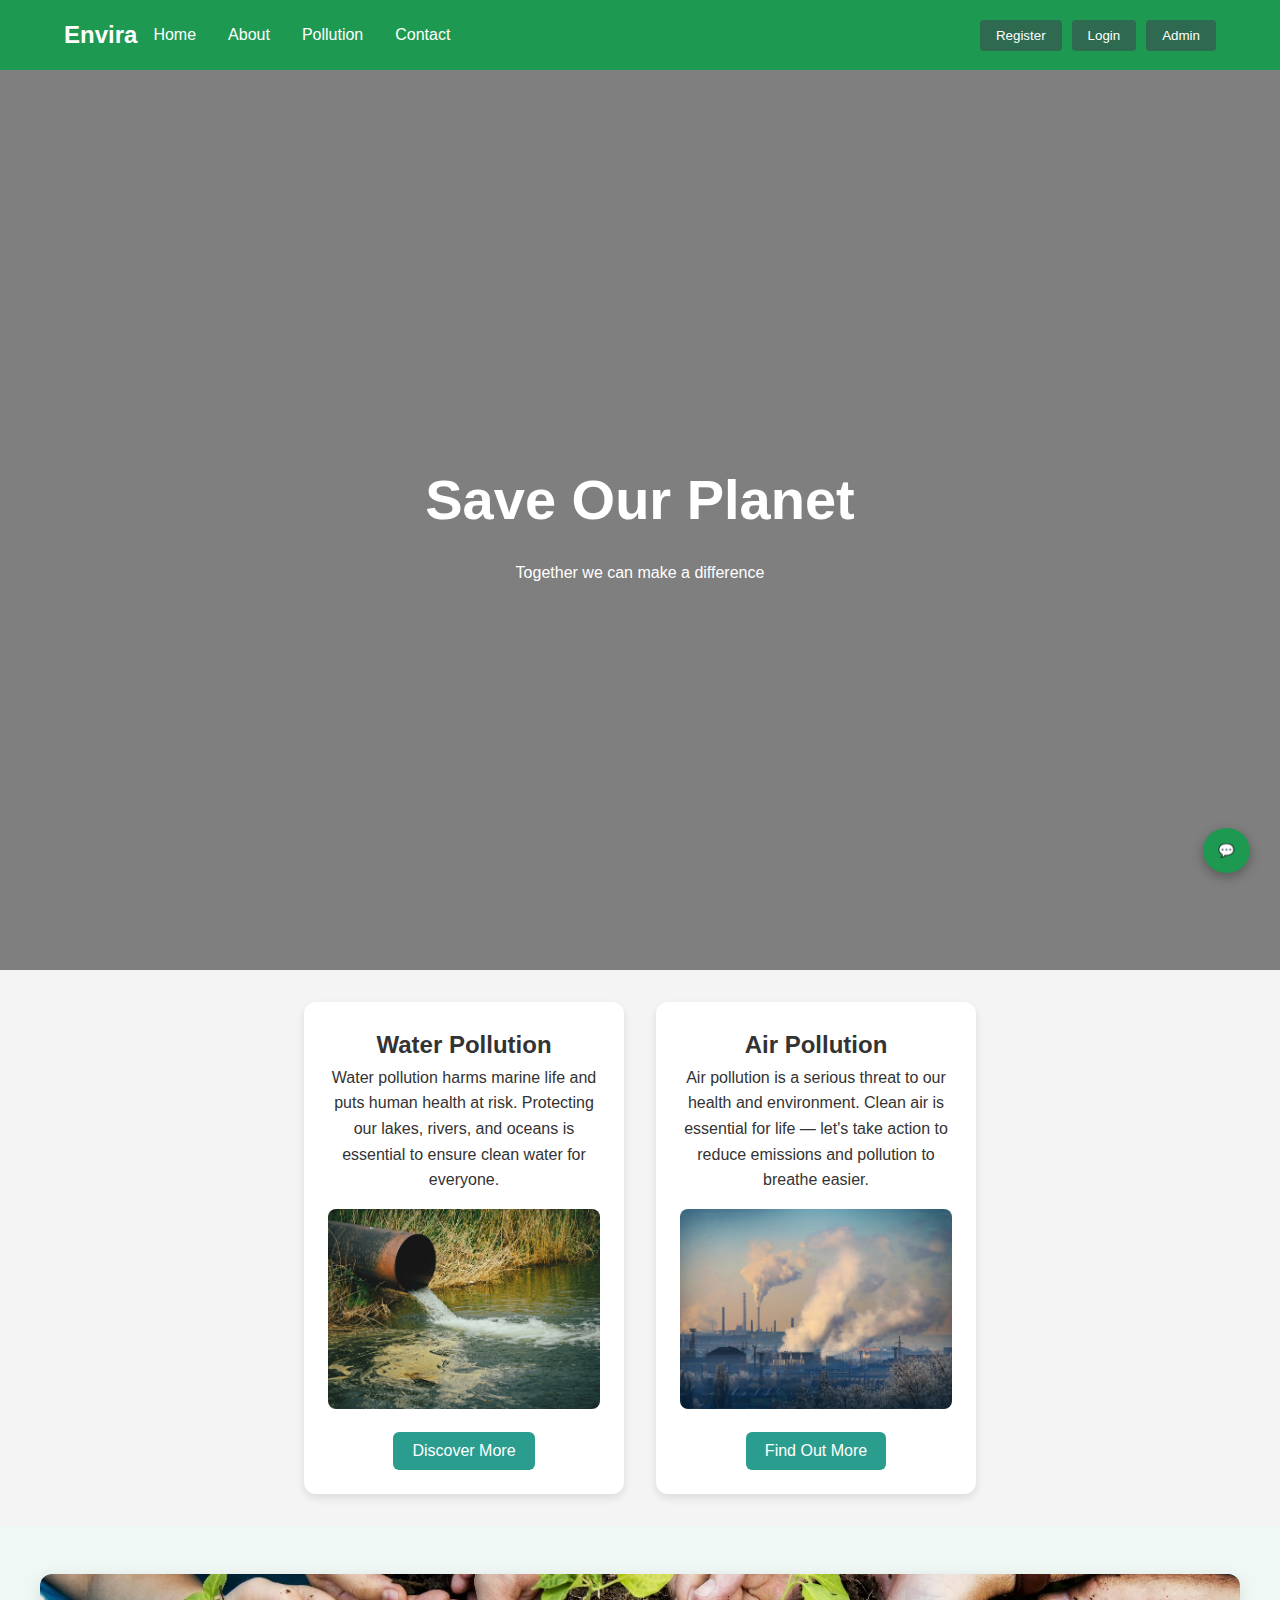
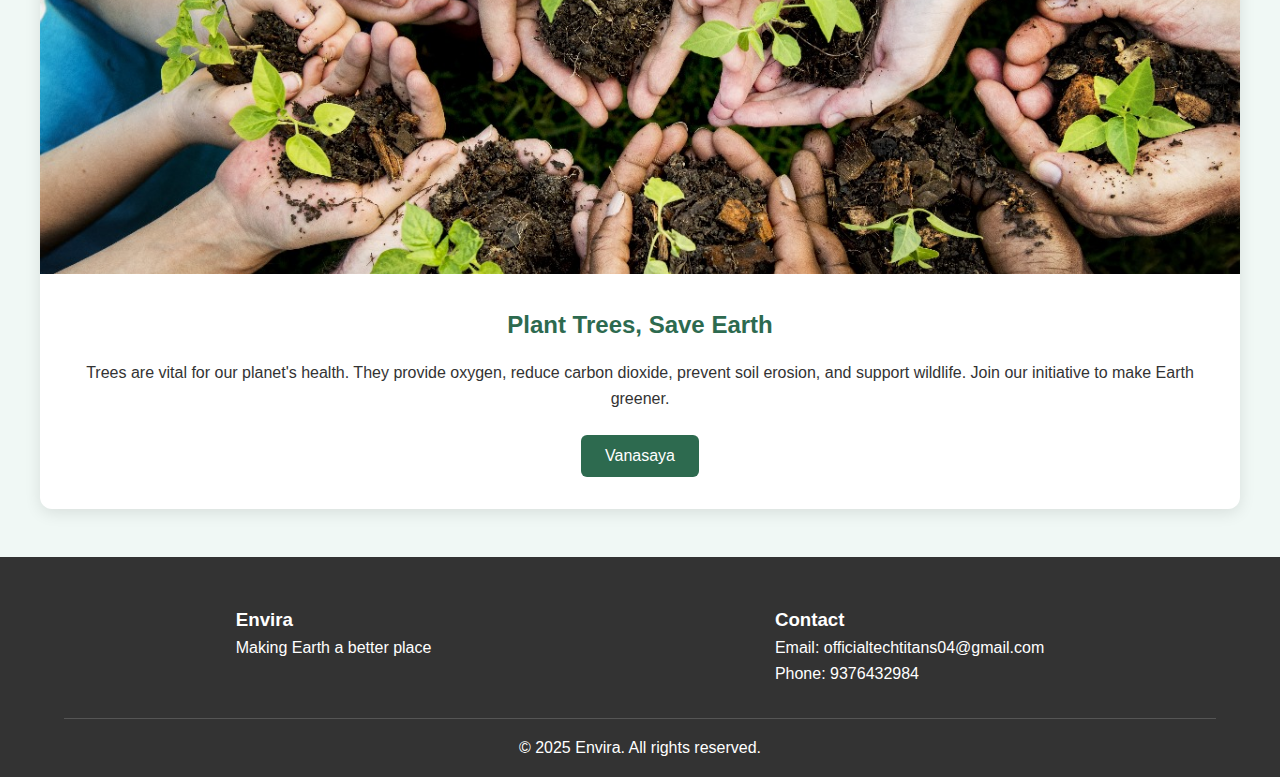
<file: index.html>
<!DOCTYPE html>
<html lang="en">
<head>
  <meta charset="UTF-8" />
  <meta name="viewport" content="width=device-width, initial-scale=1.0"/>
  <title>Envira - Environmental Awareness</title>
  <link rel="stylesheet" href="style.css" />
  <style>
    /* Navbar Buttons */
    .auth-buttons {
      margin-left: auto;
      display: flex;
      gap: 10px;
    }

    .auth-buttons button {
      padding: 8px 16px;
      background-color: #2d6a4f;
      color: #fff;
      border: none;
      border-radius: 4px;
      cursor: pointer;
      font-weight: 500;
      transition: background 0.3s;
    }

    .auth-buttons button:hover {
      background-color: #1b4d36;
    }

    /* Modal Styles */
    .modal {
      display: none;
      position: fixed;
      z-index: 9999;
      left: 0;
      top: 0;
      width: 100%;
      height: 100%;
      overflow: auto;
      background-color: rgba(0, 0, 0, 0.5);
    }

    .modal-content {
      background-color: #fff;
      margin: 10% auto;
      padding: 20px 30px;
      border-radius: 10px;
      width: 90%;
      max-width: 400px;
      box-shadow: 0 4px 20px rgba(0, 0, 0, 0.3);
    }

    .modal-content h2 {
      margin-bottom: 15px;
      color: #2d6a4f;
    }

    .modal-content input {
      width: 100%;
      padding: 10px;
      margin: 10px 0;
      border-radius: 6px;
      border: 1px solid #ccc;
    }

    .modal-content button {
      width: 100%;
      padding: 10px;
      background-color: #2d6a4f;
      color: white;
      border: none;
      border-radius: 6px;
      cursor: pointer;
    }

    .modal-content button:hover {
      background-color: #1b4d36;
    }

    .close {
      float: right;
      font-size: 22px;
      cursor: pointer;
    }
  </style>
</head>
<body>
  <nav class="navbar">
    <div class="logo">Envira</div>
    <ul class="nav-links">
      <li><a href="index.html">Home</a></li>
      <li><a href="about.html">About</a></li>
      <li><a href="airlog.php">Pollution</a></li>
      <li><a href="contact.html">Contact</a></li>
    </ul>
    <div class="auth-buttons">
      <button onclick="openModal('registerModal')">Register</button>
      <button onclick="openModal('loginModal')">Login</button>
      <button onclick="openModal('adminloginModal')">Admin</button>
    </div>
  </nav>

  <div class="slider" id="home">
    <div class="slide-content">
      <h1>Save Our Planet</h1>
      <p>Together we can make a difference</p>
    </div>
  </div>

  <section class="pollution-cards" id="pollution" aria-label="Pollution Types">
    <article class="card water-pollution">
      <h2>Water Pollution</h2>
      <p>
        Water pollution harms marine life and puts human health at risk.
        Protecting our lakes, rivers, and oceans is essential to ensure clean water for everyone.
      </p>
      <img src="Images/water_pollution.jpeg" alt="Polluted water body" class="card-image"/>
     <a href="water/index.php">
      <button class="learn-more" aria-label="Learn more about water pollution">Discover More</button>
    </a>
    </article>

    <article class="card air-pollution">
      <h2>Air Pollution</h2>
      <p>
        Air pollution is a serious threat to our health and environment.
        Clean air is essential for life — let's take action to reduce emissions and pollution to breathe easier.
      </p>
      <img src="Images/air_pollution.jpeg" alt="Smoggy city skyline" class="card-image"/>
      <a href="airlog.php">
        <button class="learn-more" aria-label="Learn more about air pollution">Find Out More</button>
      </a>
    </article>
  </section>

  <!-- Vanasaya card -->
  <section class="vanasaya-section" style="width: 100%; background-color: #f0f8f5; padding: 3rem 1rem; display: flex; justify-content: center;">
    <div class="card wide-card" style="width: 100%; max-width: 1200px; background-color: #ffffff; padding: 0; border-radius: 12px; box-shadow: 0 4px 16px rgba(0, 0, 0, 0.1); overflow: hidden; text-align: center;">
      <img src="Images/vanasaya.jpg" alt="People planting trees in a green field" style="width: 100%; height: 300px; object-fit: cover; display: block;"/>
      <div style="padding: 2rem;">
        <h2 style="margin-bottom: 1rem; color: #2d6a4f;">Plant Trees, Save Earth</h2>
        <p style="font-size: 1rem; line-height: 1.6; color: #333;">
          Trees are vital for our planet's health. They provide oxygen, reduce carbon dioxide,
          prevent soil erosion, and support wildlife. Join our initiative to make Earth greener.
        </p>
        <a href="vanasaya.html">
          <button class="vanasaya-btn" style="background-color: #2d6a4f; color: #fff; padding: 0.75rem 1.5rem; border: none; border-radius: 6px; font-size: 1rem; cursor: pointer; margin-top: 1.5rem;">
            Vanasaya
          </button>
        </a>
      </div>
    </div>
  </section>

  <!-- Footer -->
  <footer>
    <div class="footer-content">
      <div class="footer-section">
        <h3>Envira</h3>
        <p>Making Earth a better place</p>
      </div>
      <div class="footer-section">
        <h3>Contact</h3>
        <p>Email: officialtechtitans04@gmail.com</p>
        <p>Phone: 9376432984</p>
      </div>
    </div>
    <div class="footer-bottom">
      <p>&copy; 2025 Envira. All rights reserved.</p>
    </div>
  </footer>

  <!-- Chatbot -->
  <iframe src="chatbot.html" style="position: fixed; bottom: 7.5px; right: 10px; width: 380px; height: 500px; border: none; border-radius: 12px 12px;"></iframe>

  <!-- Register Modal -->
  <div id="registerModal" class="modal">
    <div class="modal-content">
      <span class="close" onclick="closeModal('registerModal')">&times;</span>
      <h2>Register</h2>
      <form>
        <input type="text" placeholder="Full Name" required><br>
        <input type="email" placeholder="Email" required><br>
        <input type="password" placeholder="Password" required><br>
        <button type="submit">Register</button>
      </form>
    </div>
  </div>

  <!-- Login Modal -->
  <div id="loginModal" class="modal">
    <div class="modal-content">
      <span class="close" onclick="closeModal('loginModal')">&times;</span>
      <h2>Login</h2>
      <form onsubmit="handleLogin(event)">
        <input type="email" placeholder="Email" required><br>
        <input type="password" placeholder="Password" required><br>
        <button type="submit">Login</button>
      </form>
      
    </div>
  </div>

  <div id="adminloginModal" class="modal">
    <div class="modal-content">
      <span class="close" onclick="closeModal('adminloginModal')">&times;</span>
      <h2>Admin</h2>
      <form onsubmit="handleAdmin(event)">
        <input type="email" placeholder="Email" required><br>
        <input type="password" placeholder="Password" required><br>
        <button type="submit">Admin</button>
      </form>
      
    </div>
  </div>

  <!-- JS -->
  <script>
    function openModal(id) {
      document.getElementById(id).style.display = "block";
    }

    function closeModal(id) {
      document.getElementById(id).style.display = "none";
    }

    // Close modal on click outside
    window.onclick = function(event) {
      const register = document.getElementById('registerModal');
      const login = document.getElementById('loginModal');
      const admin = document.getElementById('adminloginModal');
      if (event.target === register) register.style.display = "none";
      if (event.target === login) login.style.display = "none";
      if (event.target === admin) admin.style.display = "none";
    };
    function handleLogin(event) {
  event.preventDefault(); // Prevent form from submitting normally
  // You can add validation here if needed
  window.location.href = "home.html"; // Redirect to home.html
}
function handleAdmin(event) {
  event.preventDefault(); // Prevent form from submitting normally
  // You can add validation here if needed
  window.location.href = "admin/home.html"; // Redirect to home.html
}
  </script>
</body>
</html>
</file>
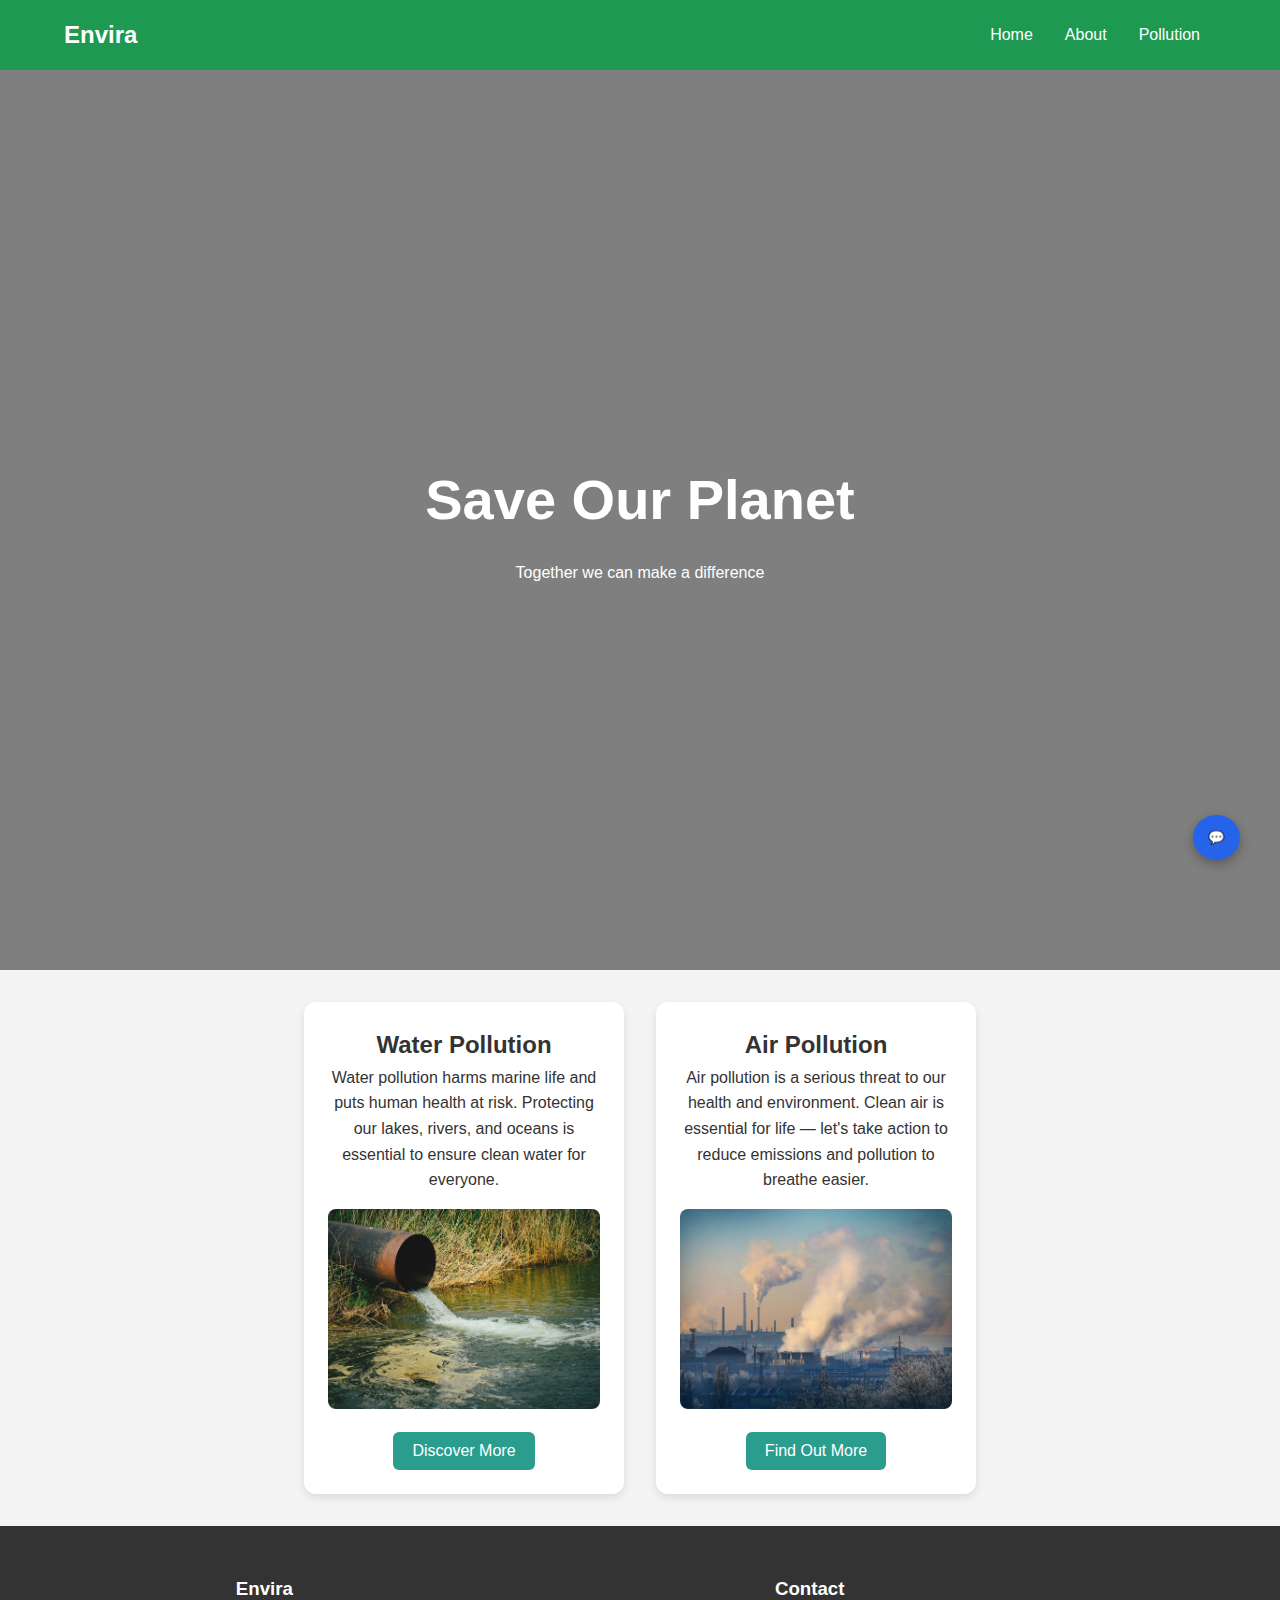
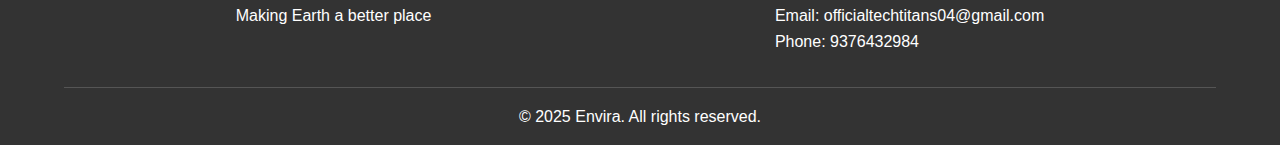
<file: admin/index.html>
<!DOCTYPE html>
<html lang="en">
<head>
    <meta charset="UTF-8">
    <meta name="viewport" content="width=device-width, initial-scale=1.0">
    <title>Envira - Environmental Awareness</title>
    <link rel="stylesheet" href="style.css">
</head>
<body>
    <nav class="navbar">
        <div class="logo">Envira</div>
        <ul class="nav-links">
            <li><a href="#">Home</a></li>
            <li><a href="about.html">About</a></li>
            <li><a href="airlog.php">Pollution</a></li>
            <!-- <li><a href="#">LOGOUT</a></li> -->
        </ul>
    </nav>

    <div class="slider" id="home">
        <div class="slide-content">
            <h1>Save Our Planet</h1>
            <p>Together we can make a difference</p>
        </div>
    </div>

    <section class="pollution-cards" id="pollution" aria-label="Pollution Types">
        <article class="card water-pollution">
          <h2>Water Pollution</h2>
          <p>
            Water pollution harms marine life and puts human health at risk. 
            Protecting our lakes, rivers, and oceans is essential to ensure clean water for everyone.
          </p>
          <img 
            src="Images/water_pollution.jpeg" 
            alt="Polluted water body" 
            class="card-image"
          />
          <a href="../water/index.php">
            <button class="learn-more" aria-label="Learn more about water pollution">Discover More</button></a>
        </article>
      
        <article class="card air-pollution">
          <h2>Air Pollution</h2>
          <p>
            Air pollution is a serious threat to our health and environment. 
            Clean air is essential for life — let's take action to reduce emissions and pollution to breathe easier.
          </p>
          <img 
            src="Images/air_pollution.jpeg" 
            alt="Smoggy city skyline" 
            class="card-image"
          />
          <a href="airlog.php"><button class="learn-more" aria-label="Learn more about air pollution">
            Find Out More
          </button></a>
        </article>
      </section>

    
    

      <footer>
        <div class="footer-content">
            <div class="footer-section">
                <h3>Envira</h3>
                <p>Making Earth a better place</p>
            </div>
            <div class="footer-section">
                <h3>Contact</h3>
                <p>Email: officialtechtitans04@gmail.com</p>
                <p>Phone: 9376432984</p>
              </div>
            </div>
            <div class="footer-bottom">
              <p>&copy; 2025 Envira. All rights reserved.</p>
        </div>
    </footer>
    

   
    <iframe 
    src="chatbot.html" 
    style="position: fixed; bottom: 20px; right: 20px; width: 350px; height: 500px; border: none; border-radius: 12px;"
  ></iframe>
    <script src="main.js"></script>
</body>
</html>
</file>
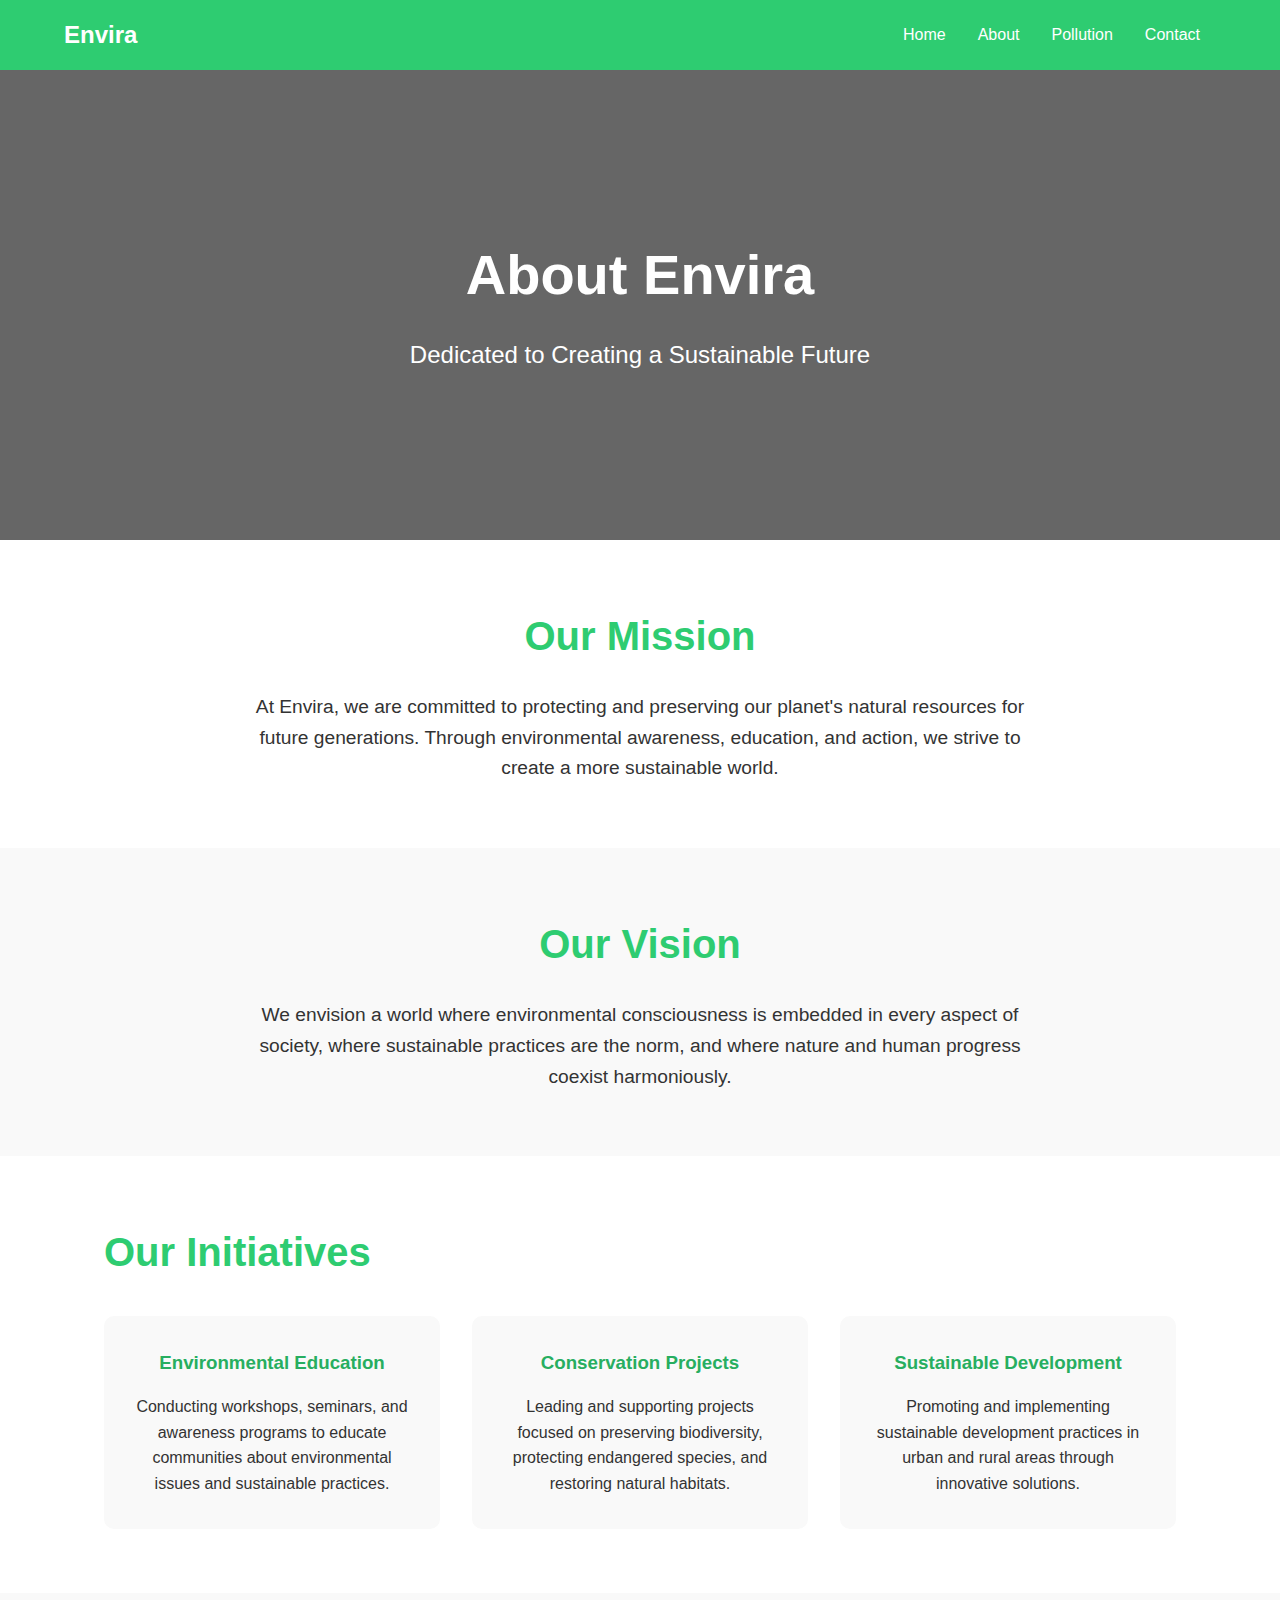
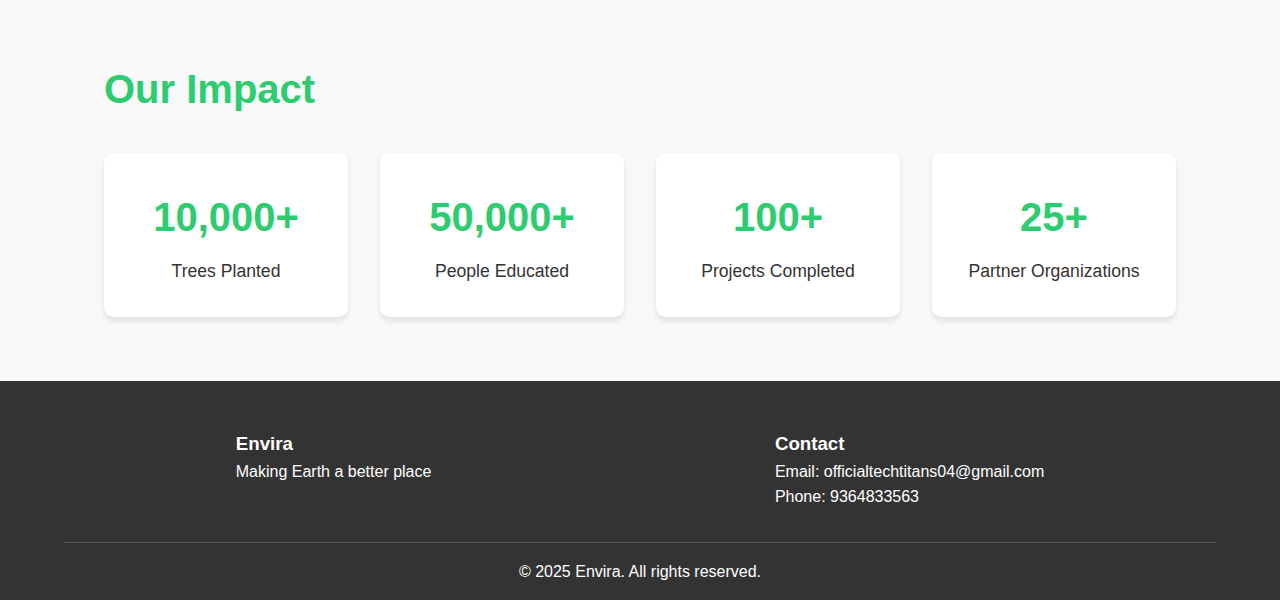
<file: about.html>
<!DOCTYPE html>
<html lang="en">
<head>
    <meta charset="UTF-8">
    <meta name="viewport" content="width=device-width, initial-scale=1.0">
    <title>About us</title>
    <link rel="stylesheet" href="about.css">
</head>
<body>
    
    <nav class="navbar">
        <div class="logo">Envira</div>
        <ul class="nav-links">
            <li><a href="home.html">Home</a></li>
            <li><a href="about.html">About</a></li>
            <li><a href="airlog.php">Pollution</a></li>
            <li><a href="contact.html">Contact</a></li>
        </ul>
    </nav>

    <main class="about-main">
        <section class="hero-section">
            <h1>About Envira</h1>
            <p>Dedicated to Creating a Sustainable Future</p>
        </section>

        <section class="mission-section">
            <div class="container">
                <h2>Our Mission</h2>
                <p>At Envira, we are committed to protecting and preserving our planet's natural resources for future generations. Through environmental awareness, education, and action, we strive to create a more sustainable world.</p>
            </div>
        </section>

        <section class="vision-section">
            <div class="container">
                <h2>Our Vision</h2>
                <p>We envision a world where environmental consciousness is embedded in every aspect of society, where sustainable practices are the norm, and where nature and human progress coexist harmoniously.</p>
            </div>
        </section>

        <section class="initiatives-section">
            <div class="container">
                <h2>Our Initiatives</h2>
                <div class="initiatives-grid">
                    <div class="initiative-card">
                        <h3>Environmental Education</h3>
                        <p>Conducting workshops, seminars, and awareness programs to educate communities about environmental issues and sustainable practices.</p>
                    </div>
                    <div class="initiative-card">
                        <h3>Conservation Projects</h3>
                        <p>Leading and supporting projects focused on preserving biodiversity, protecting endangered species, and restoring natural habitats.</p>
                    </div>
                    <div class="initiative-card">
                        <h3>Sustainable Development</h3>
                        <p>Promoting and implementing sustainable development practices in urban and rural areas through innovative solutions.</p>
                    </div>
                   
                </div>
            </div>
        </section>

        <section class="impact-section">
            <div class="container">
                <h2>Our Impact</h2>
                <div class="impact-stats">
                    <div class="stat-card">
                        <span class="stat-number">10,000+</span>
                        <span class="stat-label">Trees Planted</span>
                    </div>
                    <div class="stat-card">
                        <span class="stat-number">50,000+</span>
                        <span class="stat-label">People Educated</span>
                    </div>
                    <div class="stat-card">
                        <span class="stat-number">100+</span>
                        <span class="stat-label">Projects Completed</span>
                    </div>
                    <div class="stat-card">
                        <span class="stat-number">25+</span>
                        <span class="stat-label">Partner Organizations</span>
                    </div>
                </div>
            </div>
        </section>
    </main>

    <footer>
        <div class="footer-content">
            <div class="footer-section">
                <h3>Envira</h3>
                <p>Making Earth a better place</p>
            </div>
            <div class="footer-section">
                <h3>Contact</h3>
                <p>Email: officialtechtitans04@gmail.com</p>
                <p>Phone: 9364833563</p>
            </div>
        </div>
        <div class="footer-bottom">
            <p>&copy; 2025 Envira. All rights reserved.</p>
        </div>
    </footer>
</body>
</html>
</file>
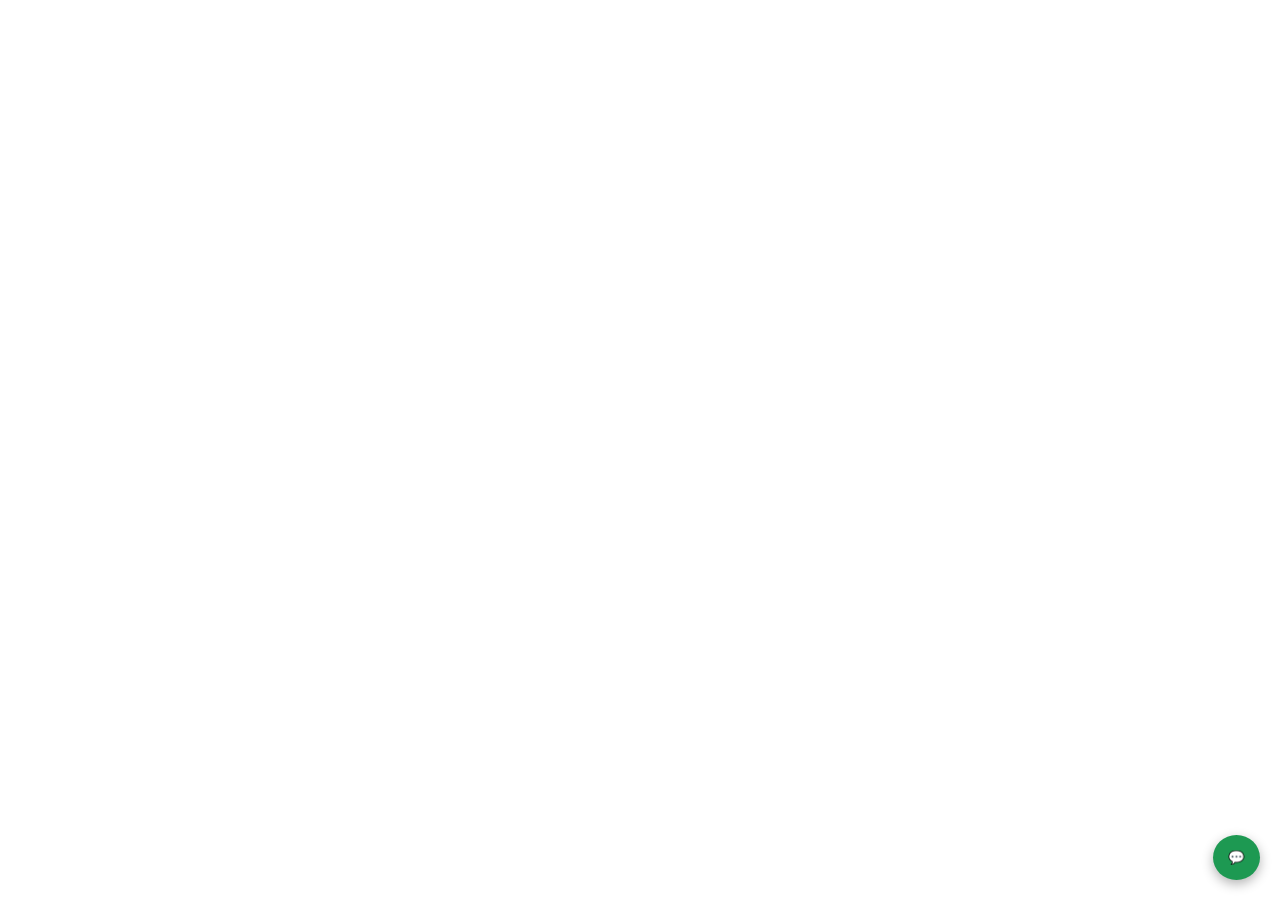
<file: chatbot.html>
<!DOCTYPE html>
<html lang="en">
<head>
  <meta charset="UTF-8" />
  <meta name="viewport" content="width=device-width, initial-scale=1.0" />
  <title>Enviro Chatbot</title>
  <style>
    body {
      font-family: Arial, sans-serif;
    }
    .chatbot-btn {
      position: fixed;
      bottom: 20px;
      right: 20px;
      background-color: #1d9952;
      color: white;
      padding: 15px;
      border-radius: 50%;
      border: none;
      cursor: pointer;
      box-shadow: 0 4px 12px rgba(0, 0, 0, 0.3);
    }
    .chat-window {
      position: fixed;
      bottom: 20px;
      right: 20px;
      width: 350px;
      height: 500px;
      background: white;
      border-radius: 10px;
      box-shadow: 0 8px 24px rgba(0, 0, 0, 0.2);
      display: flex;
      flex-direction: column;
      overflow: hidden;

      transform: scale(0.95);
      opacity: 0;
      pointer-events: none;
      transition: transform 0.3s ease, opacity 0.3s ease;
    }
    .chat-window.show {
      transform: scale(1);
      opacity: 1;
      pointer-events: auto;
    }
    .chat-header {
      background-color:#1d9952;
      color: white;
      padding: 30px;
      font-weight: bold;
      display: flex;
      justify-content: space-between;
      align-items: center;
    }
    .chat-body {
      flex: 1;
      padding: 15px;
      overflow-y: auto;
    }
    .chat-message {
      margin-bottom: 15px;
      padding: 10px 15px;
      border-radius: 10px;
      max-width: 75%;
      word-wrap: break-word;
    }
    .bot {
      background-color: #f3f4f6;
      color: #1f2937;
      align-self: flex-start;
    }
    .user {
      background-color:#1d9952;
      color: white;
      align-self: flex-end;
    }
    .chat-footer {
      border-top: 1px solid #e5e7eb;
      padding: 10px;
      display: flex;
      gap: 10px;
    }
    .chat-footer input {
      flex: 1;
      padding: 10px;
      border: 1px solid #d1d5db;
      border-radius: 8px;
      outline: none;
    }
    .chat-footer button {
      background-color:#1d9952;
      color: white;
      border: none;
      padding: 10px 12px;
      border-radius: 8px;
      cursor: pointer;
    }
    img.response-img {
      margin-top: 10px;
      max-height: 150px;
      width: auto;
      border-radius: 8px;
    }
    .source-link {
      font-size: 12px;
      margin-top: 4px;
    }
  </style>
</head>
<body>
  <!-- Chat button -->
  <button class="chatbot-btn" id="toggleChat">💬</button>

  <!-- Chat window -->
  <div class="chat-window" id="chatWindow">
    <div class="chat-header">
      Enviro
      <span style="cursor: pointer" id="closeChat">✖</span>
    </div>
    <div class="chat-body" id="chatBody">
      <div class="chat-message bot">
        Hello! I'm Enviro. How can I help you today?
      </div>
    </div>
    <div class="chat-footer">
      <input type="text" id="userInput" placeholder="Type your message..." />
      <button id="sendBtn">Send</button>
    </div>
  </div>

  <script>
    const API_KEY = "AIzaSyCbKe2Cy4JZTELJQLN0_-YcS41KBhe_xDs";
    const SEARCH_ENGINE_ID = "c601888d1caf04531";

    const toggleChat = document.getElementById("toggleChat");
    const chatWindow = document.getElementById("chatWindow");
    const closeChat = document.getElementById("closeChat");
    const chatBody = document.getElementById("chatBody");
    const userInput = document.getElementById("userInput");
    const sendBtn = document.getElementById("sendBtn");

    toggleChat.onclick = () => {
      chatWindow.classList.toggle("show");
    };

    closeChat.onclick = () => {
      chatWindow.classList.remove("show");
    };

    async function getBotReply(input) {
      const url = `https://generativelanguage.googleapis.com/v1beta/models/gemini-1.5-pro:generateContent?key=${API_KEY}`;
      const body = {
        contents: [{ role: "user", parts: [{ text: input }] }],
      };

      try {
        const response = await fetch(url, {
          method: "POST",
          headers: { "Content-Type": "application/json" },
          body: JSON.stringify(body),
        });
        const data = await response.json();
        return (
          data?.candidates?.[0]?.content?.parts?.[0]?.text ||
          "Sorry, I couldn't understand that."
        );
      } catch (err) {
        console.error("Gemini error:", err);
        return "Oops! Something went wrong.";
      }
    }

    async function getImageResults(query) {
      const url = `https://www.googleapis.com/customsearch/v1?key=${API_KEY}&cx=${SEARCH_ENGINE_ID}&q=${encodeURIComponent(
        query
      )}&searchType=image&num=1`;

      try {
        const res = await fetch(url);
        const data = await res.json();
        if (data?.items?.length > 0) {
          return {
            imageUrl: data.items[0].link,
            source: data.items[0].image.contextLink,
          };
        }
        return null;
      } catch (err) {
        console.error("Image Search Error:", err);
        return null;
      }
    }

    function addMessage(text, isBot, imageData = null) {
      const msg = document.createElement("div");
      msg.className = `chat-message ${isBot ? "bot" : "user"}`;
      msg.innerText = text;

      if (isBot && imageData?.imageUrl) {
        const img = document.createElement("img");
        img.src = imageData.imageUrl;
        img.className = "response-img";
        msg.appendChild(img);

        if (imageData.source) {
          const link = document.createElement("a");
          link.href = imageData.source;
          link.innerText = "Image Source";
          link.className = "source-link";
          link.target = "_blank";
          msg.appendChild(document.createElement("br"));
          msg.appendChild(link);
        }
      }

      chatBody.appendChild(msg);
      chatBody.scrollTop = chatBody.scrollHeight;
    }

    async function handleSend() {
      const msg = userInput.value.trim();
      if (!msg) return;

      addMessage(msg, false);
      userInput.value = "";
      addMessage("Enviro is typing...", true);

      const [reply, image] = await Promise.all([
        getBotReply(msg),
        getImageResults(msg),
      ]);

      const last = chatBody.querySelector(".chat-message.bot:last-child");
      if (last && last.innerText === "Enviro is typing...") {
        chatBody.removeChild(last);
      }

      addMessage(reply, true, image);
    }

    sendBtn.onclick = handleSend;
    userInput.addEventListener("keydown", (e) => {
      if (e.key === "Enter") handleSend();
    });
  </script>
</body>
</html>
</file>
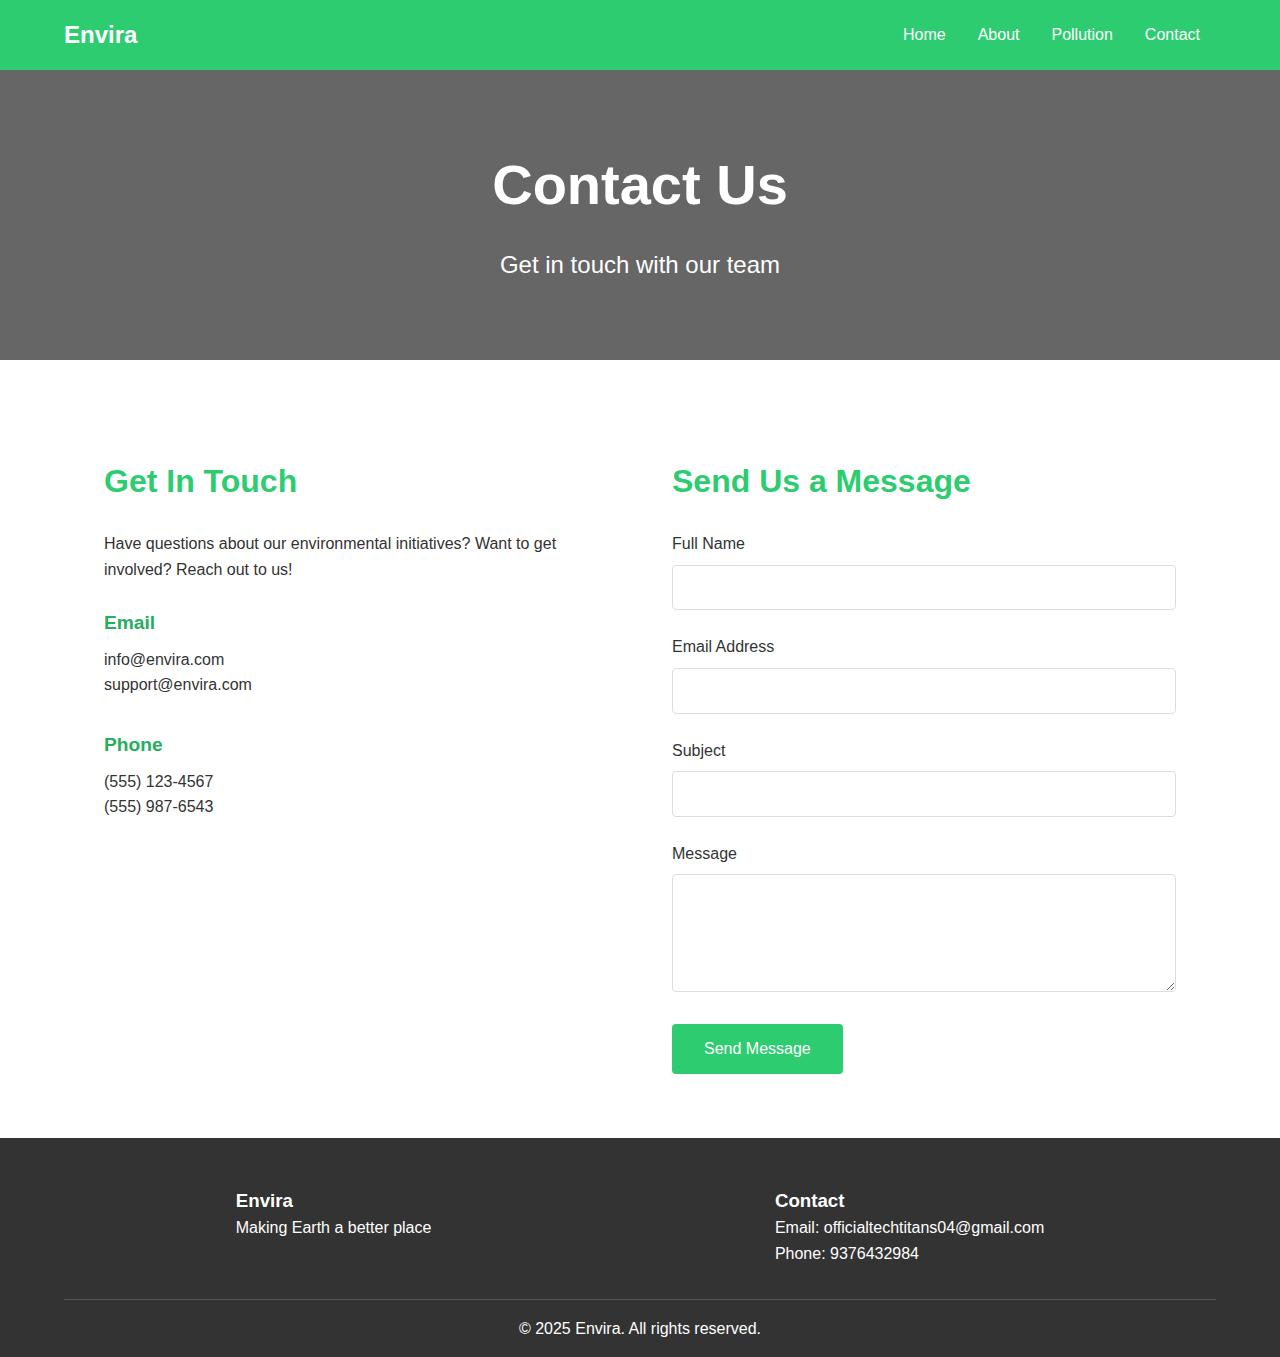
<file: contact.html>
<!DOCTYPE html>
<html lang="en">
<head>
    <meta charset="UTF-8">
    <meta name="viewport" content="width=device-width, initial-scale=1.0">
    <title>Contact Us - Envira</title>
    <link rel="stylesheet" href="contact.css">
</head>
<body>
    <nav class="navbar">
        <div class="logo">Envira</div>
        <ul class="nav-links">
            <li><a href="home.html">Home</a></li>
            <li><a href="about.html">About</a></li>
            <li><a href="airlog.php">Pollution</a></li>
            <li><a href="contact.html">Contact</a></li>
        </ul>
    </nav>

    <main class="contact-main">
        <section class="hero-section">
            <h1>Contact Us</h1>
            <p>Get in touch with our team</p>
        </section>

        <section class="contact-section">
            <div class="container">
                <div class="contact-grid">
                    <div class="contact-info">
                        <h2>Get In Touch</h2>
                        <p>Have questions about our environmental initiatives? Want to get involved? Reach out to us!</p>
                        
                        <br>
                        
                        <div class="info-item">
                            <h3>Email</h3>
                            <p>info@envira.com</p>
                            <p>support@envira.com</p>
                        </div>
                        
                        <div class="info-item">
                            <h3>Phone</h3>
                            <p>(555) 123-4567</p>
                            <p>(555) 987-6543</p>
                        </div>

                       
                    </div>

                    <div class="contact-form">
                        <h2>Send Us a Message</h2>
                        <form id="contactForm">
                            <div class="form-group">
                                <label for="name">Full Name</label>
                                <input type="text" id="name" name="name" required>
                            </div>

                            <div class="form-group">
                                <label for="email">Email Address</label>
                                <input type="email" id="email" name="email" required>
                            </div>

                            <div class="form-group">
                                <label for="subject">Subject</label>
                                <input type="text" id="subject" name="subject" required>
                            </div>

                            <div class="form-group">
                                <label for="message">Message</label>
                                <textarea id="message" name="message" rows="5" required></textarea>
                            </div>

                            <button type="submit" class="submit-btn">Send Message</button>
                        </form>
                    </div>
                </div>
            </div>
        </section>

       
    </main>

    <footer>
        <div class="footer-content">
            <div class="footer-section">
                <h3>Envira</h3>
                <p>Making Earth a better place</p>
            </div>
            <div class="footer-section">
                <h3>Contact</h3>
                <p>Email: officialtechtitans04@gmail.com</p>
                <p>Phone: 9376432984</p>
              </div>
            </div>
            <div class="footer-bottom">
              <p>&copy; 2025 Envira. All rights reserved.</p>
        </div>
    </footer>
</body>
</html>
</file>
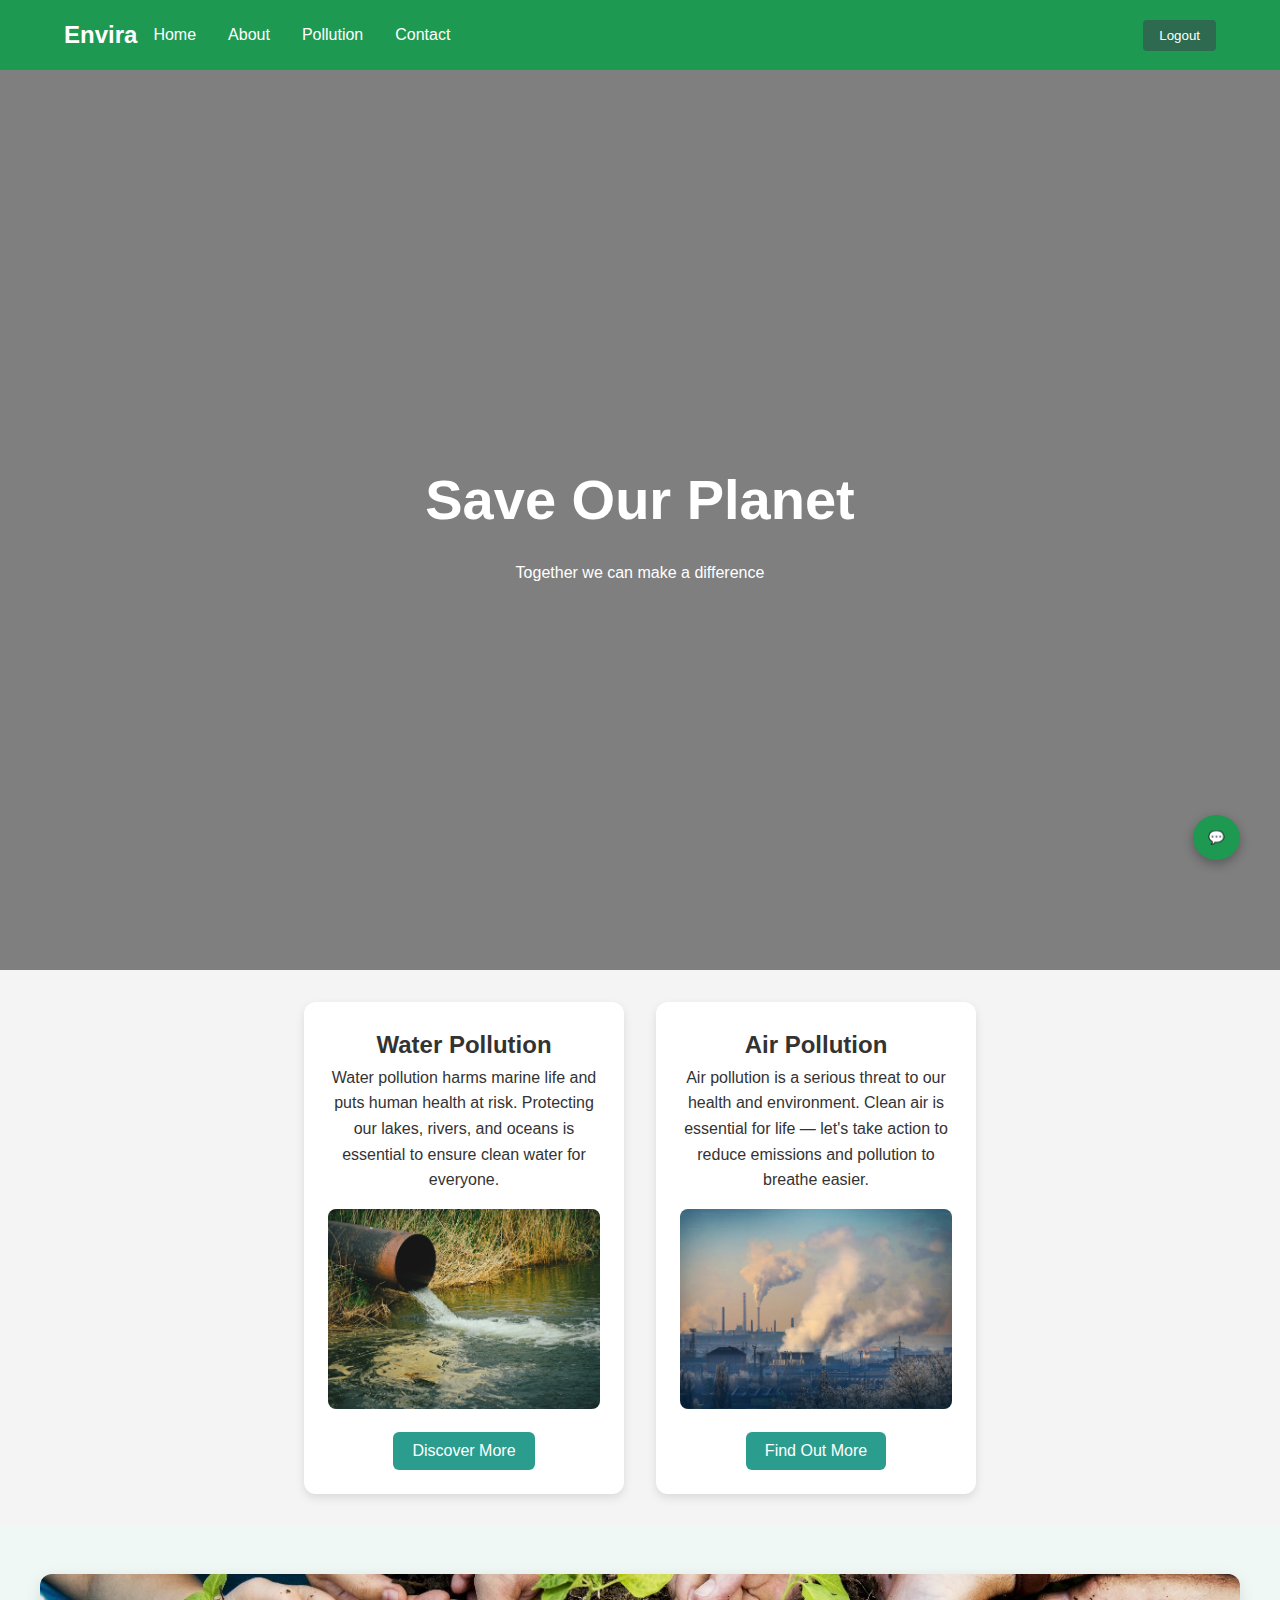
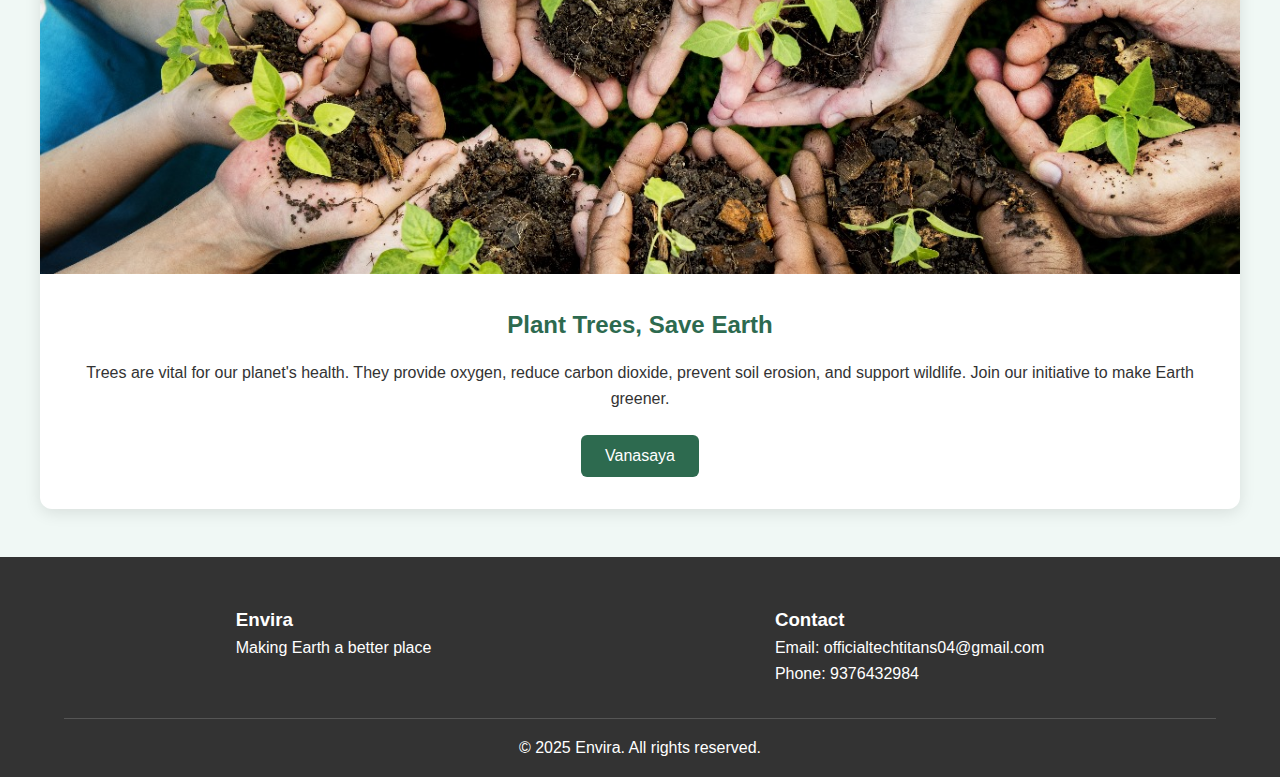
<file: home.html>
<!DOCTYPE html>
<html lang="en">
<head>
  <meta charset="UTF-8" />
  <meta name="viewport" content="width=device-width, initial-scale=1.0"/>
  <title>Envira - Environmental Awareness</title>
  <link rel="stylesheet" href="style.css" />
  <style>
    /* Navbar Buttons */
    .auth-buttons {
      margin-left: auto;
      display: flex;
      gap: 10px;
    }

    .auth-buttons button {
      padding: 8px 16px;
      background-color: #2d6a4f;
      color: #fff;
      border: none;
      border-radius: 4px;
      cursor: pointer;
      font-weight: 500;
      transition: background 0.3s;
    }

    .auth-buttons button:hover {
      background-color: #1b4d36;
    }

    /* Modal Styles */
    .modal {
      display: none;
      position: fixed;
      z-index: 9999;
      left: 0;
      top: 0;
      width: 100%;
      height: 100%;
      overflow: auto;
      background-color: rgba(0, 0, 0, 0.5);
    }

    .modal-content {
      background-color: #fff;
      margin: 10% auto;
      padding: 20px 30px;
      border-radius: 10px;
      width: 90%;
      max-width: 400px;
      box-shadow: 0 4px 20px rgba(0, 0, 0, 0.3);
    }

    .modal-content h2 {
      margin-bottom: 15px;
      color: #2d6a4f;
    }

    .modal-content input {
      width: 100%;
      padding: 10px;
      margin: 10px 0;
      border-radius: 6px;
      border: 1px solid #ccc;
    }

    .modal-content button {
      width: 100%;
      padding: 10px;
      background-color: #2d6a4f;
      color: white;
      border: none;
      border-radius: 6px;
      cursor: pointer;
    }

    .modal-content button:hover {
      background-color: #1b4d36;
    }

    .close {
      float: right;
      font-size: 22px;
      cursor: pointer;
    }
  </style>
</head>
<body>
  <nav class="navbar">
    <div class="logo">Envira</div>
    <ul class="nav-links">
      <li><a href="index.html">Home</a></li>
      <li><a href="about.html">About</a></li>
      <li><a href="airlog.php">Pollution</a></li>
      <li><a href="contact.html">Contact</a></li>
    </ul>
    <div class="auth-buttons">
      
      <a href ="index.html"><button >Logout</button></a>
    </div>
  </nav>

  <div class="slider" id="home">
    <div class="slide-content">
      <h1>Save Our Planet</h1>
      <p>Together we can make a difference</p>
    </div>
  </div>

  <section class="pollution-cards" id="pollution" aria-label="Pollution Types">
    <article class="card water-pollution">
      <h2>Water Pollution</h2>
      <p>
        Water pollution harms marine life and puts human health at risk.
        Protecting our lakes, rivers, and oceans is essential to ensure clean water for everyone.
      </p>
      <img src="Images/water_pollution.jpeg" alt="Polluted water body" class="card-image"/>
      <a href="water/index.php">
      <button class="learn-more" aria-label="Learn more about water pollution">Discover More</button></a>
    </article>
    
    <article class="card air-pollution">
      <h2>Air Pollution</h2>
      <p>
        Air pollution is a serious threat to our health and environment.
        Clean air is essential for life — let's take action to reduce emissions and pollution to breathe easier.
      </p>
      <img src="Images/air_pollution.jpeg" alt="Smoggy city skyline" class="card-image"/>
      <a href="airlog.php">
        <button class="learn-more" aria-label="Learn more about air pollution">Find Out More</button>
      </a>
    </article>
  </section>

  <!-- Vanasaya card -->
  <section class="vanasaya-section" style="width: 100%; background-color: #f0f8f5; padding: 3rem 1rem; display: flex; justify-content: center;">
    <div class="card wide-card" style="width: 100%; max-width: 1200px; background-color: #ffffff; padding: 0; border-radius: 12px; box-shadow: 0 4px 16px rgba(0, 0, 0, 0.1); overflow: hidden; text-align: center;">
      <img src="Images/vanasaya.jpg" alt="People planting trees in a green field" style="width: 100%; height: 300px; object-fit: cover; display: block;"/>
      <div style="padding: 2rem;">
        <h2 style="margin-bottom: 1rem; color: #2d6a4f;">Plant Trees, Save Earth</h2>
        <p style="font-size: 1rem; line-height: 1.6; color: #333;">
          Trees are vital for our planet's health. They provide oxygen, reduce carbon dioxide,
          prevent soil erosion, and support wildlife. Join our initiative to make Earth greener.
        </p>
        <a href="vanasaya.html">
          <button class="vanasaya-btn" style="background-color: #2d6a4f; color: #fff; padding: 0.75rem 1.5rem; border: none; border-radius: 6px; font-size: 1rem; cursor: pointer; margin-top: 1.5rem;">
            Vanasaya
          </button>
        </a>
      </div>
    </div>
  </section>

  <!-- Footer -->
  <footer>
    <div class="footer-content">
      <div class="footer-section">
        <h3>Envira</h3>
        <p>Making Earth a better place</p>
      </div>
      <div class="footer-section">
        <h3>Contact</h3>
        <p>Email: officialtechtitans04@gmail.com</p>
        <p>Phone: 9376432984</p>
      </div>
    </div>
    <div class="footer-bottom">
      <p>&copy; 2025 Envira. All rights reserved.</p>
    </div>
  </footer>

  <!-- Chatbot -->
  <iframe src="chatbot.html" style="position: fixed; bottom: 20px; right: 20px; width: 350px; height: 500px; border: none; border-radius: 12px;"></iframe>

  

  

  <!-- JS -->
  <script>
    function openModal(id) {
      document.getElementById(id).style.display = "block";
    }

    function closeModal(id) {
      document.getElementById(id).style.display = "none";
    }

    // Close modal on click outside
    window.onclick = function(event) {
      const register = document.getElementById('registerModal');
      const login = document.getElementById('loginModal');
      if (event.target === register) register.style.display = "none";
      if (event.target === login) login.style.display = "none";
    };
  </script>
</body>
</html>
</file>
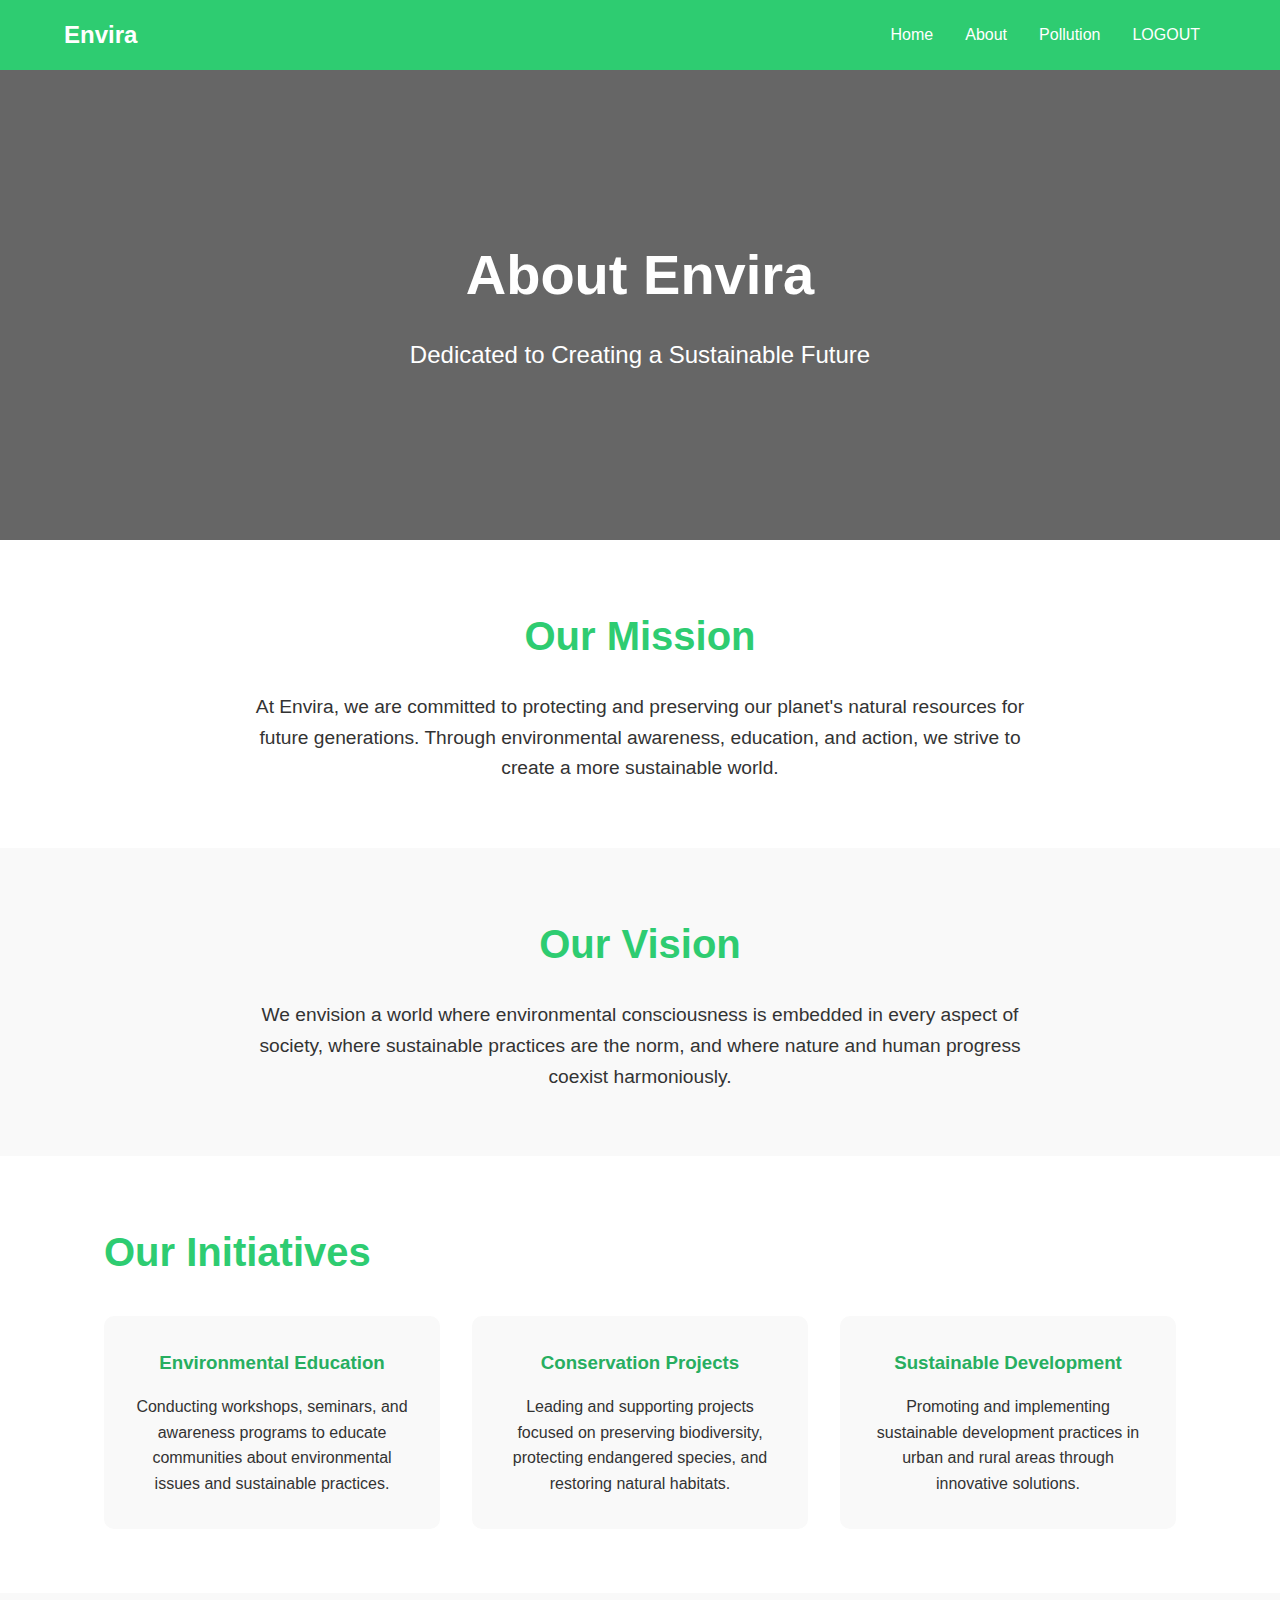
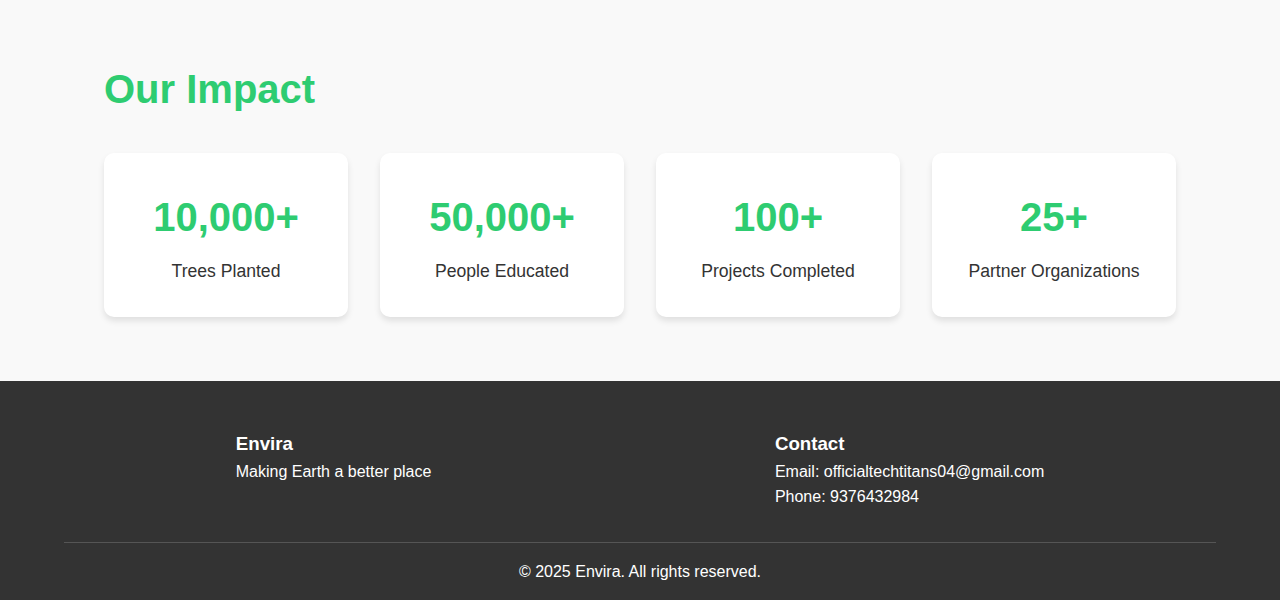
<file: admin/about.html>
<!DOCTYPE html>
<html lang="en">
<head>
    <meta charset="UTF-8">
    <meta name="viewport" content="width=device-width, initial-scale=1.0">
    <title>About us</title>
    <link rel="stylesheet" href="about.css">
</head>
<body>
    <nav class="navbar">
        <div class="logo">Envira</div>
        <ul class="nav-links">
            <li><a href="home.html">Home</a></li>
            <li><a href="about.html">About</a></li>
            <li><a href="index.html#pollution">Pollution</a></li>
            <li><a href="../index.html">LOGOUT</a></li>
        </ul>
    </nav>

    <main class="about-main">
        <section class="hero-section">
            <h1>About Envira</h1>
            <p>Dedicated to Creating a Sustainable Future</p>
        </section>

        <section class="mission-section">
            <div class="container">
                <h2>Our Mission</h2>
                <p>At Envira, we are committed to protecting and preserving our planet's natural resources for future generations. Through environmental awareness, education, and action, we strive to create a more sustainable world.</p>
            </div>
        </section>

        <section class="vision-section">
            <div class="container">
                <h2>Our Vision</h2>
                <p>We envision a world where environmental consciousness is embedded in every aspect of society, where sustainable practices are the norm, and where nature and human progress coexist harmoniously.</p>
            </div>
        </section>

        <section class="initiatives-section">
            <div class="container">
                <h2>Our Initiatives</h2>
                <div class="initiatives-grid">
                    <div class="initiative-card">
                        <h3>Environmental Education</h3>
                        <p>Conducting workshops, seminars, and awareness programs to educate communities about environmental issues and sustainable practices.</p>
                    </div>
                    <div class="initiative-card">
                        <h3>Conservation Projects</h3>
                        <p>Leading and supporting projects focused on preserving biodiversity, protecting endangered species, and restoring natural habitats.</p>
                    </div>
                    <div class="initiative-card">
                        <h3>Sustainable Development</h3>
                        <p>Promoting and implementing sustainable development practices in urban and rural areas through innovative solutions.</p>
                    </div>
                   
                </div>
            </div>
        </section>

        <section class="impact-section">
            <div class="container">
                <h2>Our Impact</h2>
                <div class="impact-stats">
                    <div class="stat-card">
                        <span class="stat-number">10,000+</span>
                        <span class="stat-label">Trees Planted</span>
                    </div>
                    <div class="stat-card">
                        <span class="stat-number">50,000+</span>
                        <span class="stat-label">People Educated</span>
                    </div>
                    <div class="stat-card">
                        <span class="stat-number">100+</span>
                        <span class="stat-label">Projects Completed</span>
                    </div>
                    <div class="stat-card">
                        <span class="stat-number">25+</span>
                        <span class="stat-label">Partner Organizations</span>
                    </div>
                </div>
            </div>
        </section>
    </main>

    <footer>
        <div class="footer-content">
            <div class="footer-section">
                <h3>Envira</h3>
                <p>Making Earth a better place</p>
            </div>
            <div class="footer-section">
                <h3>Contact</h3>
                <p>Email: officialtechtitans04@gmail.com</p>
                <p>Phone: 9376432984</p>
              </div>
            </div>
            <div class="footer-bottom">
              <p>&copy; 2025 Envira. All rights reserved.</p>
        </div>
    </footer>
</body>
</html>
</file>
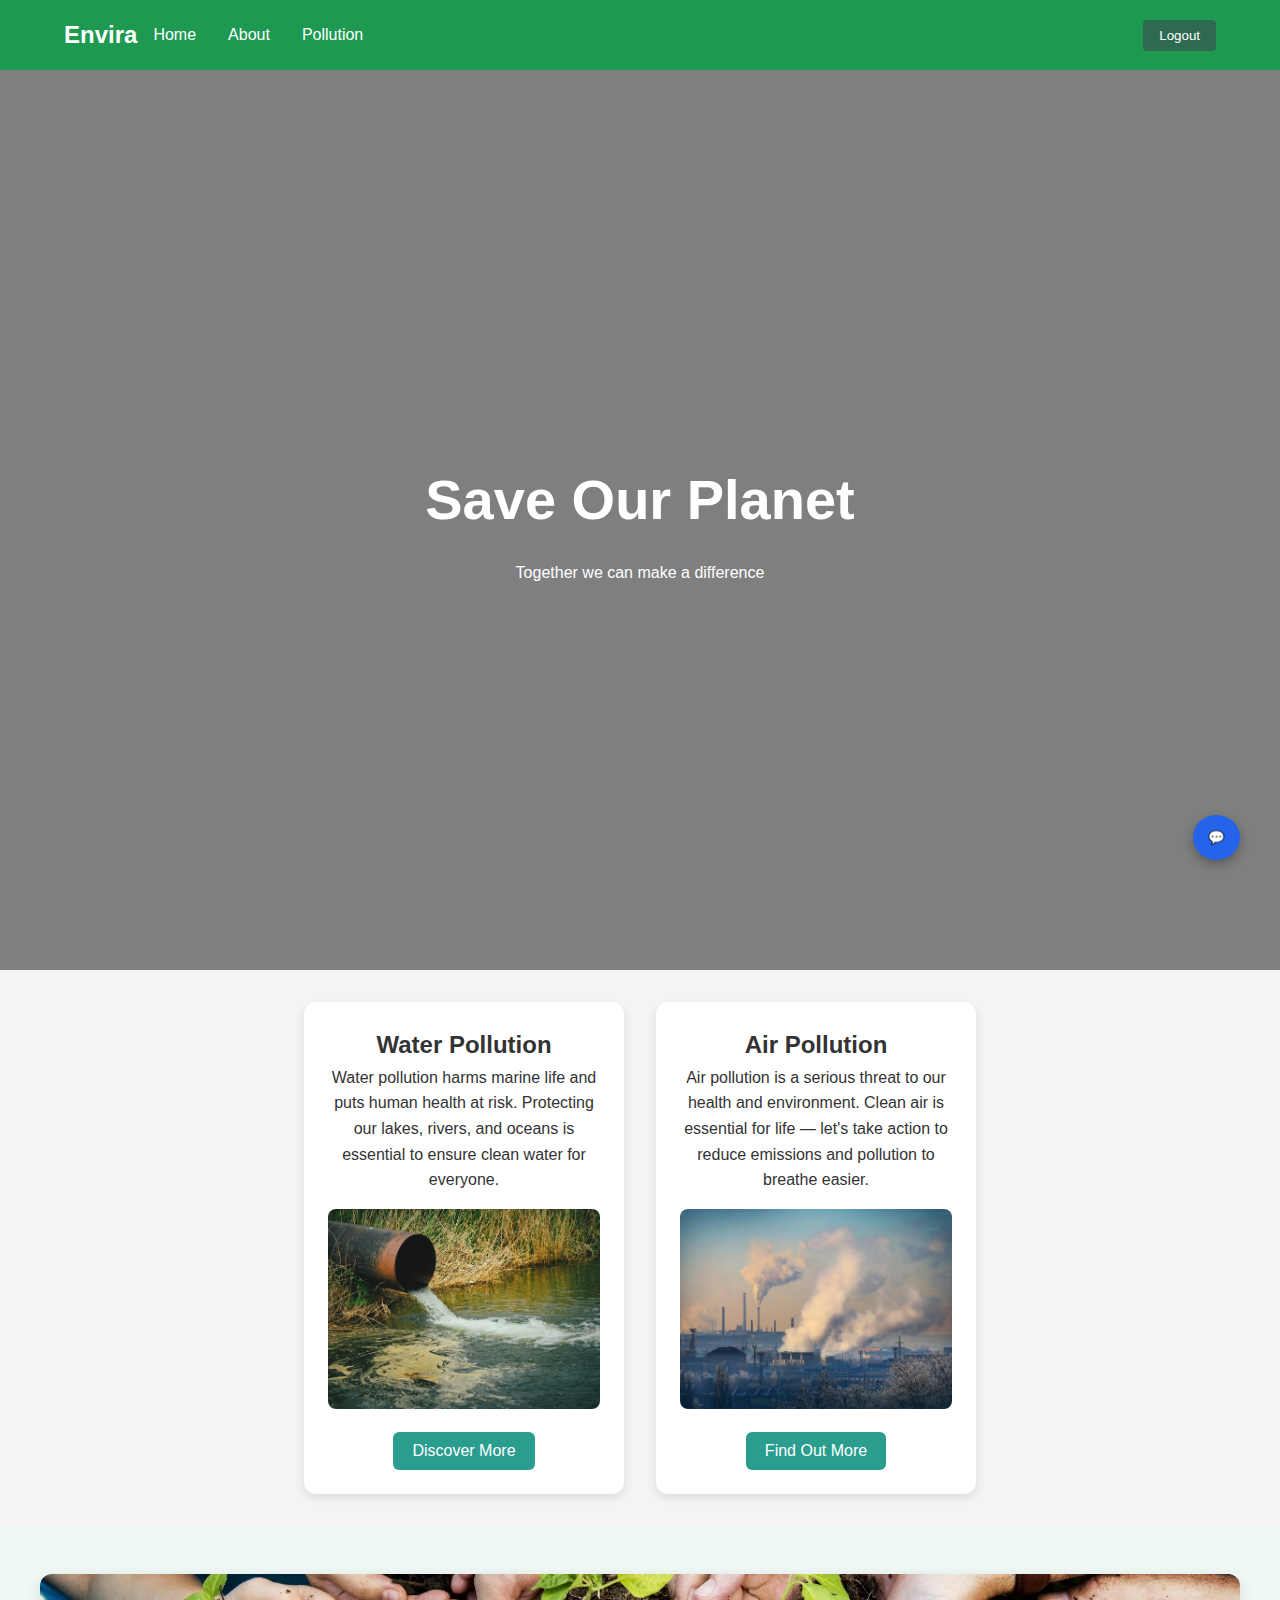
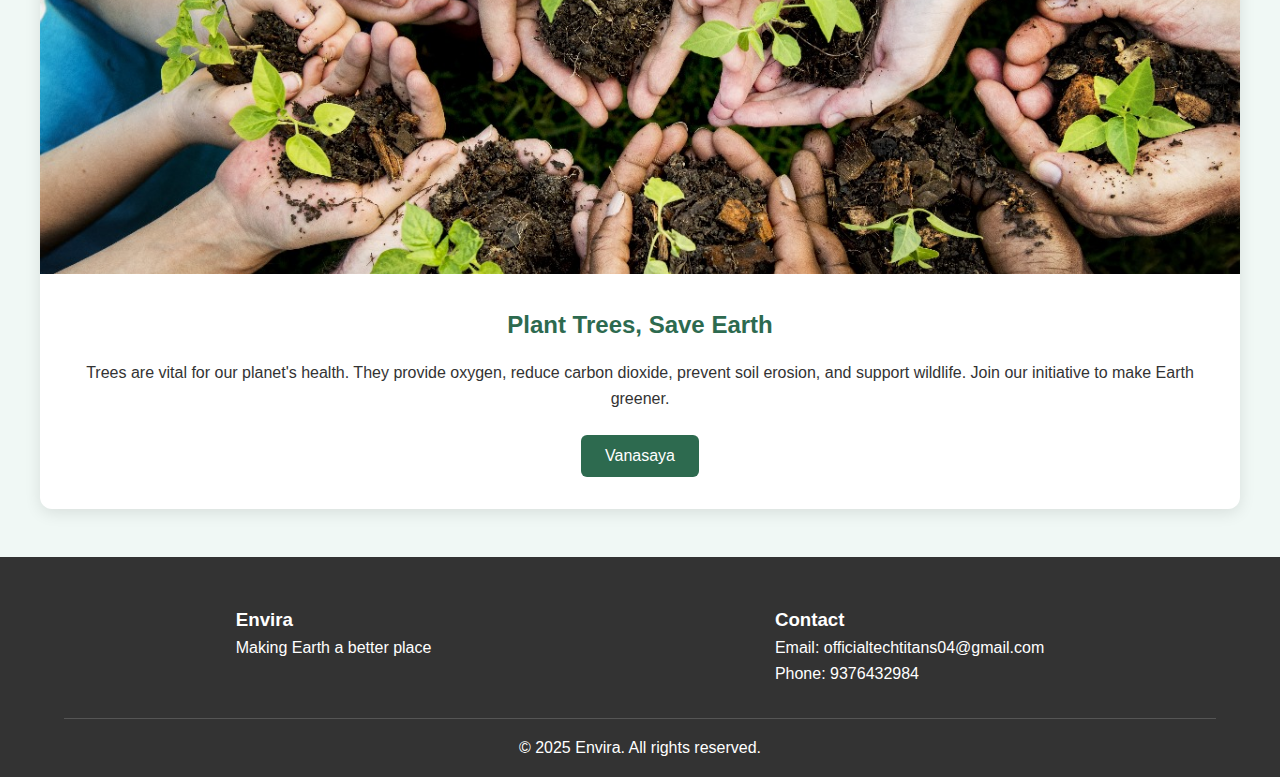
<file: admin/home.html>
<!DOCTYPE html>
<html lang="en">
<head>
  <meta charset="UTF-8" />
  <meta name="viewport" content="width=device-width, initial-scale=1.0"/>
  <title>Envira | Environmental Awareness</title>
  <link rel="stylesheet" href="style.css" />
  <style>
    /* Navbar Buttons */
    .auth-buttons {
      margin-left: auto;
      display: flex;
      gap: 10px;
    }

    .auth-buttons button {
      padding: 8px 16px;
      background-color: #2d6a4f;
      color: #fff;
      border: none;
      border-radius: 4px;
      cursor: pointer;
      font-weight: 500;
      transition: background 0.3s;
    }

    .auth-buttons button:hover {
      background-color: #1b4d36;
    }

    /* Modal Styles */
    .modal {
      display: none;
      position: fixed;
      z-index: 9999;
      left: 0;
      top: 0;
      width: 100%;
      height: 100%;
      overflow: auto;
      background-color: rgba(0, 0, 0, 0.5);
    }

    .modal-content {
      background-color: #fff;
      margin: 10% auto;
      padding: 20px 30px;
      border-radius: 10px;
      width: 90%;
      max-width: 400px;
      box-shadow: 0 4px 20px rgba(0, 0, 0, 0.3);
    }

    .modal-content h2 {
      margin-bottom: 15px;
      color: #2d6a4f;
    }

    .modal-content input {
      width: 100%;
      padding: 10px;
      margin: 10px 0;
      border-radius: 6px;
      border: 1px solid #ccc;
    }

    .modal-content button {
      width: 100%;
      padding: 10px;
      background-color: #2d6a4f;
      color: white;
      border: none;
      border-radius: 6px;
      cursor: pointer;
    }

    .modal-content button:hover {
      background-color: #1b4d36;
    }

    .close {
      float: right;
      font-size: 22px;
      cursor: pointer;
    }
  </style>
</head>
<body>
  <nav class="navbar">
    <div class="logo">Envira</div>
    <ul class="nav-links">
      <li><a href="home.html">Home</a></li>
      <li><a href="about.html">About</a></li>
      <li><a href="airlog.php">Pollution</a></li>
    
    </ul>
    <div class="auth-buttons">
      
      <a href ="index.html"><button >Logout</button></a>
    </div>
  </nav>

  <div class="slider" id="home">
    <div class="slide-content">
      <h1>Save Our Planet</h1>
      <p>Together we can make a difference</p>
    </div>
  </div>

  <section class="pollution-cards" id="pollution" aria-label="Pollution Types">
    <article class="card water-pollution">
      <h2>Water Pollution</h2>
      <p>
        Water pollution harms marine life and puts human health at risk.
        Protecting our lakes, rivers, and oceans is essential to ensure clean water for everyone.
      </p>
      <img src="Images/water_pollution.jpeg" alt="Polluted water body" class="card-image"/>
      <a href="../water/index.php">
        <button class="learn-more" aria-label="Learn more about water pollution">Discover More</button></a>
    </article>

    <article class="card air-pollution">
      <h2>Air Pollution</h2>
      <p>
        Air pollution is a serious threat to our health and environment.
        Clean air is essential for life — let's take action to reduce emissions and pollution to breathe easier.
      </p>
      <img src="Images/air_pollution.jpeg" alt="Smoggy city skyline" class="card-image"/>
      <a href="airlog.php">
        <button class="learn-more" aria-label="Learn more about air pollution">Find Out More</button>
      </a>
    </article>
  </section>

  <!-- Vanasaya card -->
  <section class="vanasaya-section" style="width: 100%; background-color: #f0f8f5; padding: 3rem 1rem; display: flex; justify-content: center;">
    <div class="card wide-card" style="width: 100%; max-width: 1200px; background-color: #ffffff; padding: 0; border-radius: 12px; box-shadow: 0 4px 16px rgba(0, 0, 0, 0.1); overflow: hidden; text-align: center;">
      <img src="Images/vanasaya.jpg" alt="People planting trees in a green field" style="width: 100%; height: 300px; object-fit: cover; display: block;"/>
      <div style="padding: 2rem;">
        <h2 style="margin-bottom: 1rem; color: #2d6a4f;">Plant Trees, Save Earth</h2>
        <p style="font-size: 1rem; line-height: 1.6; color: #333;">
          Trees are vital for our planet's health. They provide oxygen, reduce carbon dioxide,
          prevent soil erosion, and support wildlife. Join our initiative to make Earth greener.
        </p>
        <a href="vanasaya.html">
          <button class="vanasaya-btn" style="background-color: #2d6a4f; color: #fff; padding: 0.75rem 1.5rem; border: none; border-radius: 6px; font-size: 1rem; cursor: pointer; margin-top: 1.5rem;">
            Vanasaya
          </button>
        </a>
      </div>
    </div>
  </section>

  <!-- Footer -->
  <footer>
    <div class="footer-content">
      <div class="footer-section">
        <h3>Envira</h3>
        <p>Making Earth a better place</p>
      </div>
      <div class="footer-section">
        <h3>Contact</h3>
        <p>Email: officialtechtitans04@gmail.com</p>
        <p>Phone: 9376432984</p>
      </div>
    </div>
    <div class="footer-bottom">
      <p>&copy; 2025 Envira. All rights reserved.</p>
    </div>
  </footer>

  <!-- Chatbot -->
  <iframe src="chatbot.html" style="position: fixed; bottom: 20px; right: 20px; width: 350px; height: 500px; border: none; border-radius: 12px;"></iframe>

  

  

  <!-- JS -->
  <script>
    function openModal(id) {
      document.getElementById(id).style.display = "block";
    }

    function closeModal(id) {
      document.getElementById(id).style.display = "none";
    }

    // Close modal on click outside
    window.onclick = function(event) {
      const register = document.getElementById('registerModal');
      const login = document.getElementById('loginModal');
      if (event.target === register) register.style.display = "none";
      if (event.target === login) login.style.display = "none";
    };
  </script>
</body>
</html>
</file>
<file: style.css>
:root {
    --primary-color: #2ecc71;
    --secondary-color: #27ae60;
    --text-color: #333;
    --light-bg: #f9f9f9;
}

* {
    margin: 0;
    padding: 0;
    box-sizing: border-box;
    font-family: 'Arial', sans-serif;
}

body {
    line-height: 1.6;
    color: var(--text-color);
}

/* Navbar */
.navbar {
    background-color: #1d9952;
    padding: 1rem 5%;
    display: flex;
    justify-content: space-between;
    align-items: center;
    /* position: fixed; */
    width: 100%;
    top: 0;
    z-index: 1000;
}

.logo {
    color: white;
    font-size: 1.5rem;
    font-weight: bold;
}

.nav-links {
    display: flex;
    list-style: none;
}

.nav-links li a {
    color: white;
    text-decoration: none;
    padding: 0.5rem 1rem;
    transition: 0.3s;
}

.nav-links li a:hover {
    background-color: var(--secondary-color);
    border-radius: 4px;
}

/* Slider */
.slider {
    height: 100vh;
    background: linear-gradient(rgba(0,0,0,0.5), rgba(0,0,0,0.5)),
                url('https://images.unsplash.com/photo-1501854140801-50d01698950b?ixlib=rb-1.2.1&auto=format&fit=crop&w=1950&q=80');
    background-size: cover;
    background-position: center;
    display: flex;
    align-items: center;
    justify-content: center;
    text-align: center;
    color: white;
}

.slide-content h1 {
    font-size: 3.5rem;
    margin-bottom: 1rem;
}


.pollution-cards {
    display: flex;
    flex-wrap: wrap;
    justify-content: center;
    gap: 2rem;
    padding: 2rem;
    background-color: #f4f4f4;
  }
  
  .card {
    background-color: #ffffff;
    border-radius: 12px;
    box-shadow: 0 4px 10px rgba(0, 0, 0, 0.1);
    width: 320px;
    padding: 1.5rem;
    text-align: center;
    transition: transform 0.3s ease;
  }
  
  .card:hover {
    transform: translateY(-6px);
  }
  
  .card-image {
    width: 100%;
    height: 200px;
    object-fit: cover;
    border-radius: 8px;
    margin: 1rem 0;
  }
  
  .learn-more {
    background-color: #2a9d8f;
    color: #fff;
    padding: 0.6rem 1.2rem;
    border: none;
    border-radius: 6px;
    cursor: pointer;
    font-size: 1rem;
    transition: background-color 0.3s ease;
  }
  
  .learn-more:hover {
    background-color: #21867a;
  }
/* Footer */
footer {
    background-color: #333;
    color: white;
    padding: 3rem 5% 1rem;
}

.footer-content {
    display: flex;
    justify-content: space-around;
    margin-bottom: 2rem;
}

.footer-bottom {
    text-align: center;
    padding-top: 1rem;
    border-top: 1px solid #555;
}

/* Chatbot  code*/
/* .chatbot {
    position: fixed;
    bottom: 80px;
    right: 20px;
    width: 300px;
    background: white;
    border-radius: 10px;
    box-shadow: 0 0 10px rgba(0,0,0,0.1);
    display: none;
    z-index: 1000;
}

.chat-header {
    background: var(--primary-color);
    color: white;
    padding: 1rem;
    border-radius: 10px 10px 0 0;
    display: flex;
    justify-content: space-between;
}

.chat-messages {
    height: 300px;
    padding: 1rem;
    overflow-y: auto;
}

.message {
    margin-bottom: 1rem;
    padding: 0.5rem 1rem;
    border-radius: 10px;
}

.message.bot {
    background: #f0f0f0;
}

.message.user {
    background: var(--primary-color);
    color: white;
    margin-left: 20%;
}

.chat-input {
    padding: 1rem;
    display: flex;
    gap: 0.5rem;
}

.chat-input input {
    flex: 1;
    padding: 0.5rem;
    border: 1px solid #ddd;
    border-radius: 5px;
}

.chat-toggle {
    position: fixed;
    bottom: 20px;
    right: 20px;
    z-index: 1000;
} */

@media (max-width: 768px) {
    .pollution-cards {
        flex-direction: column;
        align-items: center;
    }
    
    .nav-links {
        display: none;
    }
}
</file>
<file: admin/style.css>
:root {
    --primary-color: #2ecc71;
    --secondary-color: #27ae60;
    --text-color: #333;
    --light-bg: #f9f9f9;
}

* {
    margin: 0;
    padding: 0;
    box-sizing: border-box;
    font-family: 'Arial', sans-serif;
}

body {
    line-height: 1.6;
    color: var(--text-color);
}

/* Navbar */
.navbar {
    background-color: #1d9952;
    padding: 1rem 5%;
    display: flex;
    justify-content: space-between;
    align-items: center;
    /* position: fixed; */
    width: 100%;
    top: 0;
    z-index: 1000;
}

.logo {
    color: white;
    font-size: 1.5rem;
    font-weight: bold;
}

.nav-links {
    display: flex;
    list-style: none;
}

.nav-links li a {
    color: white;
    text-decoration: none;
    padding: 0.5rem 1rem;
    transition: 0.3s;
}

.nav-links li a:hover {
    background-color: var(--secondary-color);
    border-radius: 4px;
}

/* Slider */
.slider {
    height: 100vh;
    background: linear-gradient(rgba(0,0,0,0.5), rgba(0,0,0,0.5)),
                url('https://images.unsplash.com/photo-1501854140801-50d01698950b?ixlib=rb-1.2.1&auto=format&fit=crop&w=1950&q=80');
    background-size: cover;
    background-position: center;
    display: flex;
    align-items: center;
    justify-content: center;
    text-align: center;
    color: white;
}

.slide-content h1 {
    font-size: 3.5rem;
    margin-bottom: 1rem;
}


.pollution-cards {
    display: flex;
    flex-wrap: wrap;
    justify-content: center;
    gap: 2rem;
    padding: 2rem;
    background-color: #f4f4f4;
  }
  
  .card {
    background-color: #ffffff;
    border-radius: 12px;
    box-shadow: 0 4px 10px rgba(0, 0, 0, 0.1);
    width: 320px;
    padding: 1.5rem;
    text-align: center;
    transition: transform 0.3s ease;
  }
  
  .card:hover {
    transform: translateY(-6px);
  }
  
  .card-image {
    width: 100%;
    height: 200px;
    object-fit: cover;
    border-radius: 8px;
    margin: 1rem 0;
  }
  
  .learn-more {
    background-color: #2a9d8f;
    color: #fff;
    padding: 0.6rem 1.2rem;
    border: none;
    border-radius: 6px;
    cursor: pointer;
    font-size: 1rem;
    transition: background-color 0.3s ease;
  }
  
  .learn-more:hover {
    background-color: #21867a;
  }
/* Footer */
footer {
    background-color: #333;
    color: white;
    padding: 3rem 5% 1rem;
}

.footer-content {
    display: flex;
    justify-content: space-around;
    margin-bottom: 2rem;
}

.footer-bottom {
    text-align: center;
    padding-top: 1rem;
    border-top: 1px solid #555;
}


/* Chatbot  code*/
/* .chatbot {
    position: fixed;
    bottom: 80px;
    right: 20px;
    width: 300px;
    background: white;
    border-radius: 10px;
    box-shadow: 0 0 10px rgba(0,0,0,0.1);
    display: none;
    z-index: 1000;
}

.chat-header {
    background: var(--primary-color);
    color: white;
    padding: 1rem;
    border-radius: 10px 10px 0 0;
    display: flex;
    justify-content: space-between;
}

.chat-messages {
    height: 300px;
    padding: 1rem;
    overflow-y: auto;
}

.message {
    margin-bottom: 1rem;
    padding: 0.5rem 1rem;
    border-radius: 10px;
}

.message.bot {
    background: #f0f0f0;
}

.message.user {
    background: var(--primary-color);
    color: white;
    margin-left: 20%;
}

.chat-input {
    padding: 1rem;
    display: flex;
    gap: 0.5rem;
}

.chat-input input {
    flex: 1;
    padding: 0.5rem;
    border: 1px solid #ddd;
    border-radius: 5px;
}

.chat-toggle {
    position: fixed;
    bottom: 20px;
    right: 20px;
    z-index: 1000;
} */

@media (max-width: 768px) {
    .pollution-cards {
        flex-direction: column;
        align-items: center;
    }
    
    .nav-links {
        display: none;
    }
}
</file>
<file: about.css>
:root {
    --primary-color: #2ecc71;
    --secondary-color: #27ae60;
    --text-color: #333;
    --light-bg: #f9f9f9;
}

* {
    margin: 0;
    padding: 0;
    box-sizing: border-box;
    font-family: 'Arial', sans-serif;
}

body {
    line-height: 1.6;
    color: var(--text-color);
}

.container {
    max-width: 1200px;
    margin: 0 auto;
    padding: 0 5%;
}

/* Navbar */
.navbar {
    background-color: var(--primary-color);
    padding: 1rem 5%;
    display: flex;
    justify-content: space-between;
    align-items: center;
    position: fixed;
    width: 100%;
    top: 0;
    z-index: 1000;
}

.logo {
    color: white;
    font-size: 1.5rem;
    font-weight: bold;
}

.nav-links {
    display: flex;
    list-style: none;
}

.nav-links li a {
    color: white;
    text-decoration: none;
    padding: 0.5rem 1rem;
    transition: 0.3s;
}

.nav-links li a:hover {
    background-color: var(--secondary-color);
    border-radius: 4px;
}

/* Hero Section */
.hero-section {
    height: 60vh;
    background: linear-gradient(rgba(0,0,0,0.6), rgba(0,0,0,0.6)),
                url('https://images.unsplash.com/photo-1470071459604-3b5ec3a7fe05?ixlib=rb-1.2.1&auto=format&fit=crop&w=1950&q=80');
    background-size: cover;
    background-position: center;
    display: flex;
    flex-direction: column;
    justify-content: center;
    align-items: center;
    text-align: center;
    color: white;
    padding-top: 4rem;
}

.hero-section h1 {
    font-size: 3.5rem;
    margin-bottom: 1rem;
}

.hero-section p {
    font-size: 1.5rem;
}

/* Mission & Vision Sections */
.mission-section,
.vision-section {
    padding: 4rem 0;
    text-align: center;
}

.mission-section {
    background-color: white;
}

.vision-section {
    background-color: var(--light-bg);
}

.mission-section h2,
.vision-section h2,
.initiatives-section h2,
.impact-section h2 {
    color: var(--primary-color);
    font-size: 2.5rem;
    margin-bottom: 1.5rem;
}

.mission-section p,
.vision-section p {
    max-width: 800px;
    margin: 0 auto;
    font-size: 1.2rem;
}

/* Initiatives Section */
.initiatives-section {
    padding: 4rem 0;
    background-color: white;
}

.initiatives-grid {
    display: grid;
    grid-template-columns: repeat(auto-fit, minmax(250px, 1fr));
    gap: 2rem;
    margin-top: 2rem;
}

.initiative-card {
    background-color: var(--light-bg);
    padding: 2rem;
    border-radius: 10px;
    text-align: center;
    transition: transform 0.3s;
}

.initiative-card:hover {
    transform: translateY(-5px);
}

.initiative-card h3 {
    color: var(--secondary-color);
    margin-bottom: 1rem;
}

/* Impact Section */
.impact-section {
    padding: 4rem 0;
    background-color: var(--light-bg);
}

.impact-stats {
    display: grid;
    grid-template-columns: repeat(auto-fit, minmax(200px, 1fr));
    gap: 2rem;
    margin-top: 2rem;
}

.stat-card {
    background-color: white;
    padding: 2rem;
    border-radius: 10px;
    text-align: center;
    transition: transform 0.3s;
    box-shadow: 0 4px 6px rgba(0,0,0,0.1);
}

.stat-card:hover {
    transform: translateY(-5px);
}

.stat-number {
    display: block;
    font-size: 2.5rem;
    font-weight: bold;
    color: var(--primary-color);
    margin-bottom: 0.5rem;
}

.stat-label {
    color: var(--text-color);
    font-size: 1.1rem;
}

/* Footer */
footer {
    background-color: #333;
    color: white;
    padding: 3rem 5% 1rem;
}

.footer-content {
    display: flex;
    justify-content: space-around;
    margin-bottom: 2rem;
}

.footer-bottom {
    text-align: center;
    padding-top: 1rem;
    border-top: 1px solid #555;
}

/* Responsive Design */
@media (max-width: 768px) {
    .nav-links {
        display: none;
    }

    .hero-section h1 {
        font-size: 2.5rem;
    }

    .hero-section p {
        font-size: 1.2rem;
    }

    .initiatives-grid {
        grid-template-columns: 1fr;
    }

    .impact-stats {
        grid-template-columns: 1fr;
    }

    .footer-content {
        flex-direction: column;
        text-align: center;
    }

    .footer-section {
        margin-bottom: 2rem;
    }
}
</file>
<file: contact.css>
:root {
    --primary-color: #2ecc71;
    --secondary-color: #27ae60;
    --text-color: #333;
    --light-bg: #f9f9f9;
    --border-color: #ddd;
}

* {
    margin: 0;
    padding: 0;
    box-sizing: border-box;
    font-family: 'Arial', sans-serif;
}

body {
    line-height: 1.6;
    color: var(--text-color);
}

.container {
    max-width: 1200px;
    margin: 0 auto;
    padding: 0 5%;
}

/* Navbar */
.navbar {
    background-color: var(--primary-color);
    padding: 1rem 5%;
    display: flex;
    justify-content: space-between;
    align-items: center;
    position: fixed;
    width: 100%;
    top: 0;
    z-index: 1000;
}

.logo {
    color: white;
    font-size: 1.5rem;
    font-weight: bold;
}

.nav-links {
    display: flex;
    list-style: none;
}

.nav-links li a {
    color: white;
    text-decoration: none;
    padding: 0.5rem 1rem;
    transition: 0.3s;
}

.nav-links li a:hover {
    background-color: var(--secondary-color);
    border-radius: 4px;
}

/* Hero Section */
.hero-section {
    height: 40vh;
    background: linear-gradient(rgba(0,0,0,0.6), rgba(0,0,0,0.6)),
                url('https://images.unsplash.com/photo-1516937941344-00b4e0337589?ixlib=rb-1.2.1&auto=format&fit=crop&w=1950&q=80');
    background-size: cover;
    background-position: center;
    display: flex;
    flex-direction: column;
    justify-content: center;
    align-items: center;
    text-align: center;
    color: white;
    padding-top: 4rem;
}

.hero-section h1 {
    font-size: 3.5rem;
    margin-bottom: 1rem;
}

.hero-section p {
    font-size: 1.5rem;
}

/* Contact Section */
.contact-section {
    padding: 4rem 0;
    background-color: white;
}

.contact-grid {
    display: grid;
    grid-template-columns: 1fr 1fr;
    gap: 4rem;
    margin-top: 2rem;
}

.contact-info h2,
.contact-form h2 {
    color: var(--primary-color);
    font-size: 2rem;
    margin-bottom: 1.5rem;
}

.info-item {
    margin-bottom: 2rem;
}

.info-item h3 {
    color: var(--secondary-color);
    margin-bottom: 0.5rem;
    font-size: 1.2rem;
}

/* Contact Form */
.form-group {
    margin-bottom: 1.5rem;
}

.form-group label {
    display: block;
    margin-bottom: 0.5rem;
    color: var(--text-color);
}

.form-group input,
.form-group textarea {
    width: 100%;
    padding: 0.8rem;
    border: 1px solid var(--border-color);
    border-radius: 4px;
    font-size: 1rem;
}

.form-group textarea {
    resize: vertical;
}

.submit-btn {
    background-color: var(--primary-color);
    color: white;
    border: none;
    padding: 1rem 2rem;
    border-radius: 4px;
    cursor: pointer;
    font-size: 1rem;
    transition: background-color 0.3s;
}

.submit-btn:hover {
    background-color: var(--secondary-color);
}

/* Map Section */
.map-section {
    padding: 4rem 0;
    background-color: var(--light-bg);
}

.map-section h2 {
    color: var(--primary-color);
    font-size: 2rem;
    margin-bottom: 2rem;
    text-align: center;
}

.map-placeholder {
    background-color: #e0e0e0;
    height: 400px;
    display: flex;
    justify-content: center;
    align-items: center;
    border-radius: 8px;
}

/* Footer */
footer {
    background-color: #333;
    color: white;
    padding: 3rem 5% 1rem;
}

.footer-content {
    display: flex;
    justify-content: space-around;
    margin-bottom: 2rem;
}

.footer-bottom {
    text-align: center;
    padding-top: 1rem;
    border-top: 1px solid #555;
}

/* Responsive Design */
@media (max-width: 768px) {
    .nav-links {
        display: none;
    }

    .hero-section h1 {
        font-size: 2.5rem;
    }

    .hero-section p {
        font-size: 1.2rem;
    }

    .contact-grid {
        grid-template-columns: 1fr;
        gap: 2rem;
    }

    .footer-content {
        flex-direction: column;
        text-align: center;
    }

    .footer-section {
        margin-bottom: 2rem;
    }
}

/* Form Focus States */
.form-group input:focus,
.form-group textarea:focus {
    outline: none;
    border-color: var(--primary-color);
    box-shadow: 0 0 0 2px rgba(46, 204, 113, 0.2);
}

/* Hover Effects */
.info-item:hover {
    transform: translateY(-2px);
    transition: transform 0.3s ease;
}

.map-placeholder:hover {
    box-shadow: 0 4px 12px rgba(0, 0, 0, 0.1);
    transition: box-shadow 0.3s ease;
}
</file>
<file: admin/about.css>
:root {
    --primary-color: #2ecc71;
    --secondary-color: #27ae60;
    --text-color: #333;
    --light-bg: #f9f9f9;
}

* {
    margin: 0;
    padding: 0;
    box-sizing: border-box;
    font-family: 'Arial', sans-serif;
}

body {
    line-height: 1.6;
    color: var(--text-color);
}

.container {
    max-width: 1200px;
    margin: 0 auto;
    padding: 0 5%;
}

/* Navbar */
.navbar {
    background-color: var(--primary-color);
    padding: 1rem 5%;
    display: flex;
    justify-content: space-between;
    align-items: center;
    position: fixed;
    width: 100%;
    top: 0;
    z-index: 1000;
}

.logo {
    color: white;
    font-size: 1.5rem;
    font-weight: bold;
}

.nav-links {
    display: flex;
    list-style: none;
}

.nav-links li a {
    color: white;
    text-decoration: none;
    padding: 0.5rem 1rem;
    transition: 0.3s;
}

.nav-links li a:hover {
    background-color: var(--secondary-color);
    border-radius: 4px;
}

/* Hero Section */
.hero-section {
    height: 60vh;
    background: linear-gradient(rgba(0,0,0,0.6), rgba(0,0,0,0.6)),
                url('https://images.unsplash.com/photo-1470071459604-3b5ec3a7fe05?ixlib=rb-1.2.1&auto=format&fit=crop&w=1950&q=80');
    background-size: cover;
    background-position: center;
    display: flex;
    flex-direction: column;
    justify-content: center;
    align-items: center;
    text-align: center;
    color: white;
    padding-top: 4rem;
}

.hero-section h1 {
    font-size: 3.5rem;
    margin-bottom: 1rem;
}

.hero-section p {
    font-size: 1.5rem;
}

/* Mission & Vision Sections */
.mission-section,
.vision-section {
    padding: 4rem 0;
    text-align: center;
}

.mission-section {
    background-color: white;
}

.vision-section {
    background-color: var(--light-bg);
}

.mission-section h2,
.vision-section h2,
.initiatives-section h2,
.impact-section h2 {
    color: var(--primary-color);
    font-size: 2.5rem;
    margin-bottom: 1.5rem;
}

.mission-section p,
.vision-section p {
    max-width: 800px;
    margin: 0 auto;
    font-size: 1.2rem;
}

/* Initiatives Section */
.initiatives-section {
    padding: 4rem 0;
    background-color: white;
}

.initiatives-grid {
    display: grid;
    grid-template-columns: repeat(auto-fit, minmax(250px, 1fr));
    gap: 2rem;
    margin-top: 2rem;
}

.initiative-card {
    background-color: var(--light-bg);
    padding: 2rem;
    border-radius: 10px;
    text-align: center;
    transition: transform 0.3s;
}

.initiative-card:hover {
    transform: translateY(-5px);
}

.initiative-card h3 {
    color: var(--secondary-color);
    margin-bottom: 1rem;
}

/* Impact Section */
.impact-section {
    padding: 4rem 0;
    background-color: var(--light-bg);
}

.impact-stats {
    display: grid;
    grid-template-columns: repeat(auto-fit, minmax(200px, 1fr));
    gap: 2rem;
    margin-top: 2rem;
}

.stat-card {
    background-color: white;
    padding: 2rem;
    border-radius: 10px;
    text-align: center;
    transition: transform 0.3s;
    box-shadow: 0 4px 6px rgba(0,0,0,0.1);
}

.stat-card:hover {
    transform: translateY(-5px);
}

.stat-number {
    display: block;
    font-size: 2.5rem;
    font-weight: bold;
    color: var(--primary-color);
    margin-bottom: 0.5rem;
}

.stat-label {
    color: var(--text-color);
    font-size: 1.1rem;
}

/* Footer */
footer {
    background-color: #333;
    color: white;
    padding: 3rem 5% 1rem;
}

.footer-content {
    display: flex;
    justify-content: space-around;
    margin-bottom: 2rem;
}

.footer-bottom {
    text-align: center;
    padding-top: 1rem;
    border-top: 1px solid #555;
}

/* Responsive Design */
@media (max-width: 768px) {
    .nav-links {
        display: none;
    }

    .hero-section h1 {
        font-size: 2.5rem;
    }

    .hero-section p {
        font-size: 1.2rem;
    }

    .initiatives-grid {
        grid-template-columns: 1fr;
    }

    .impact-stats {
        grid-template-columns: 1fr;
    }

    .footer-content {
        flex-direction: column;
        text-align: center;
    }

    .footer-section {
        margin-bottom: 2rem;
    }
}
</file>
